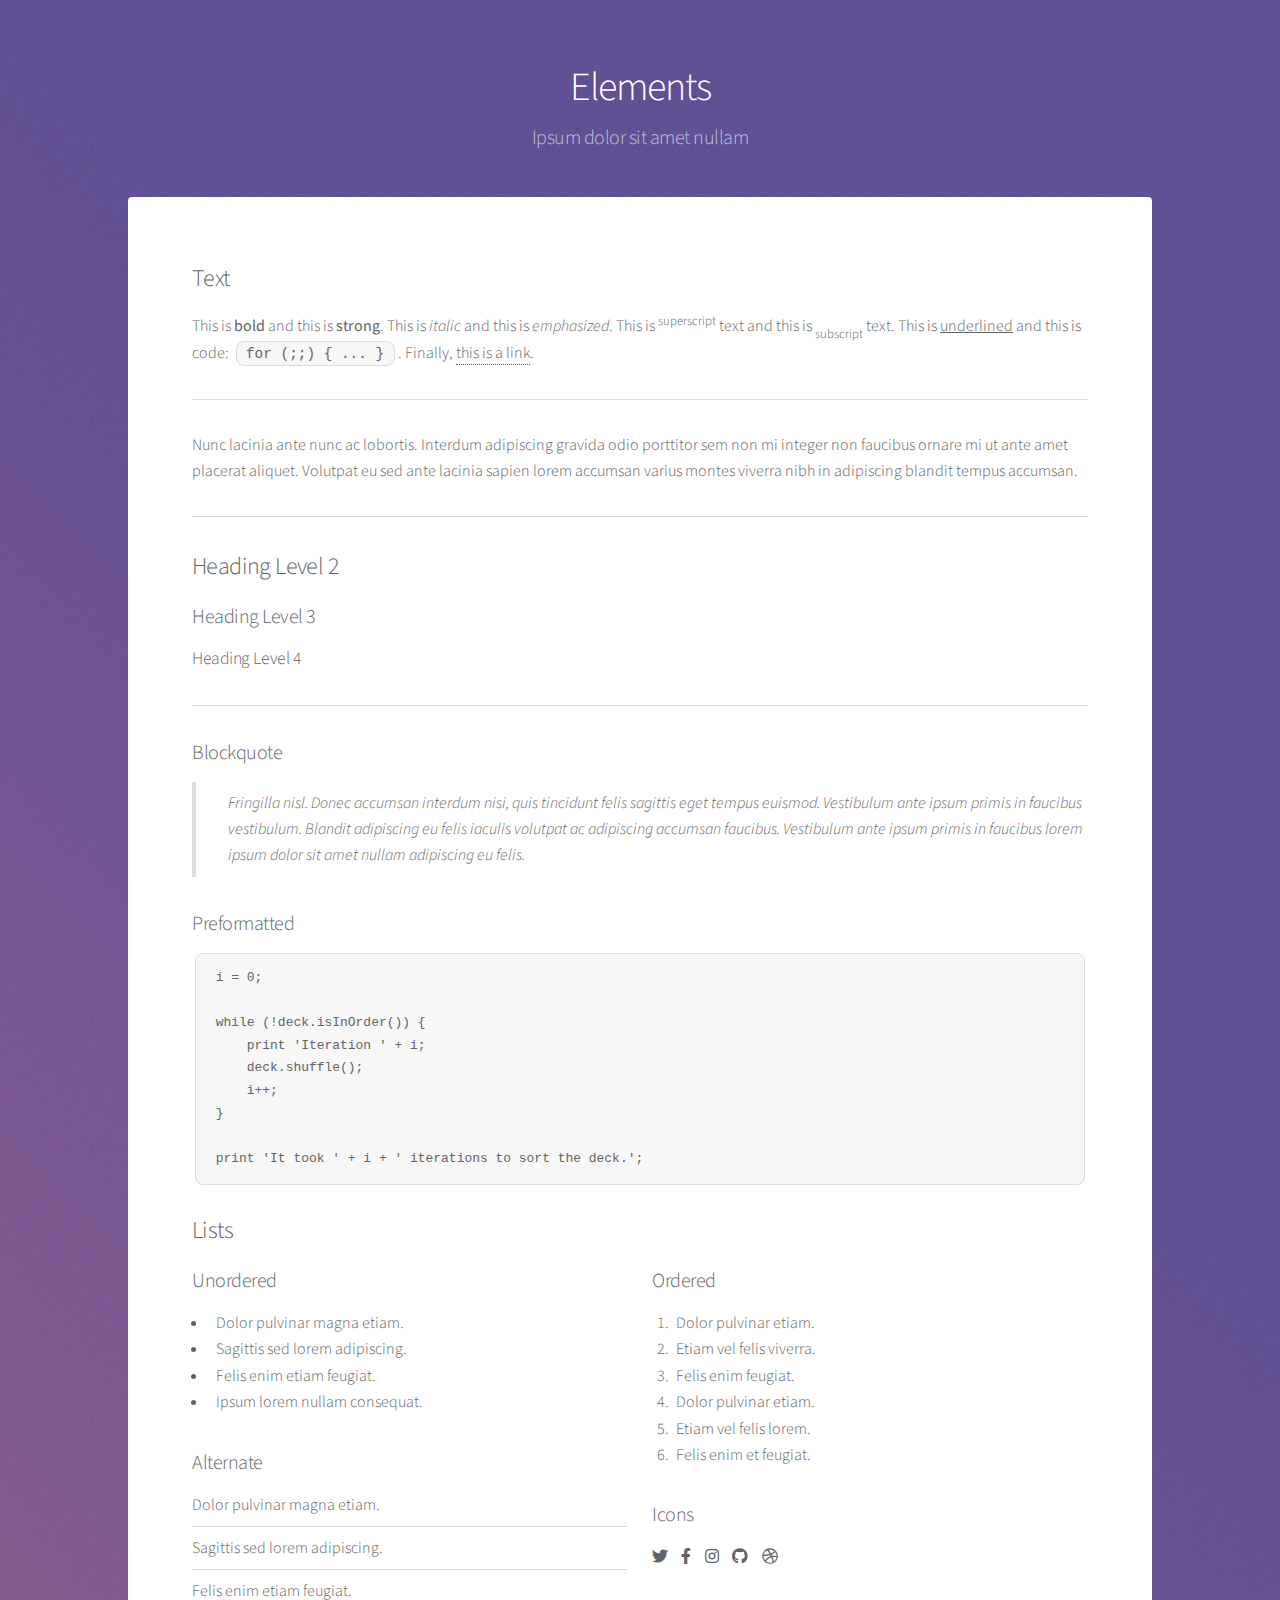
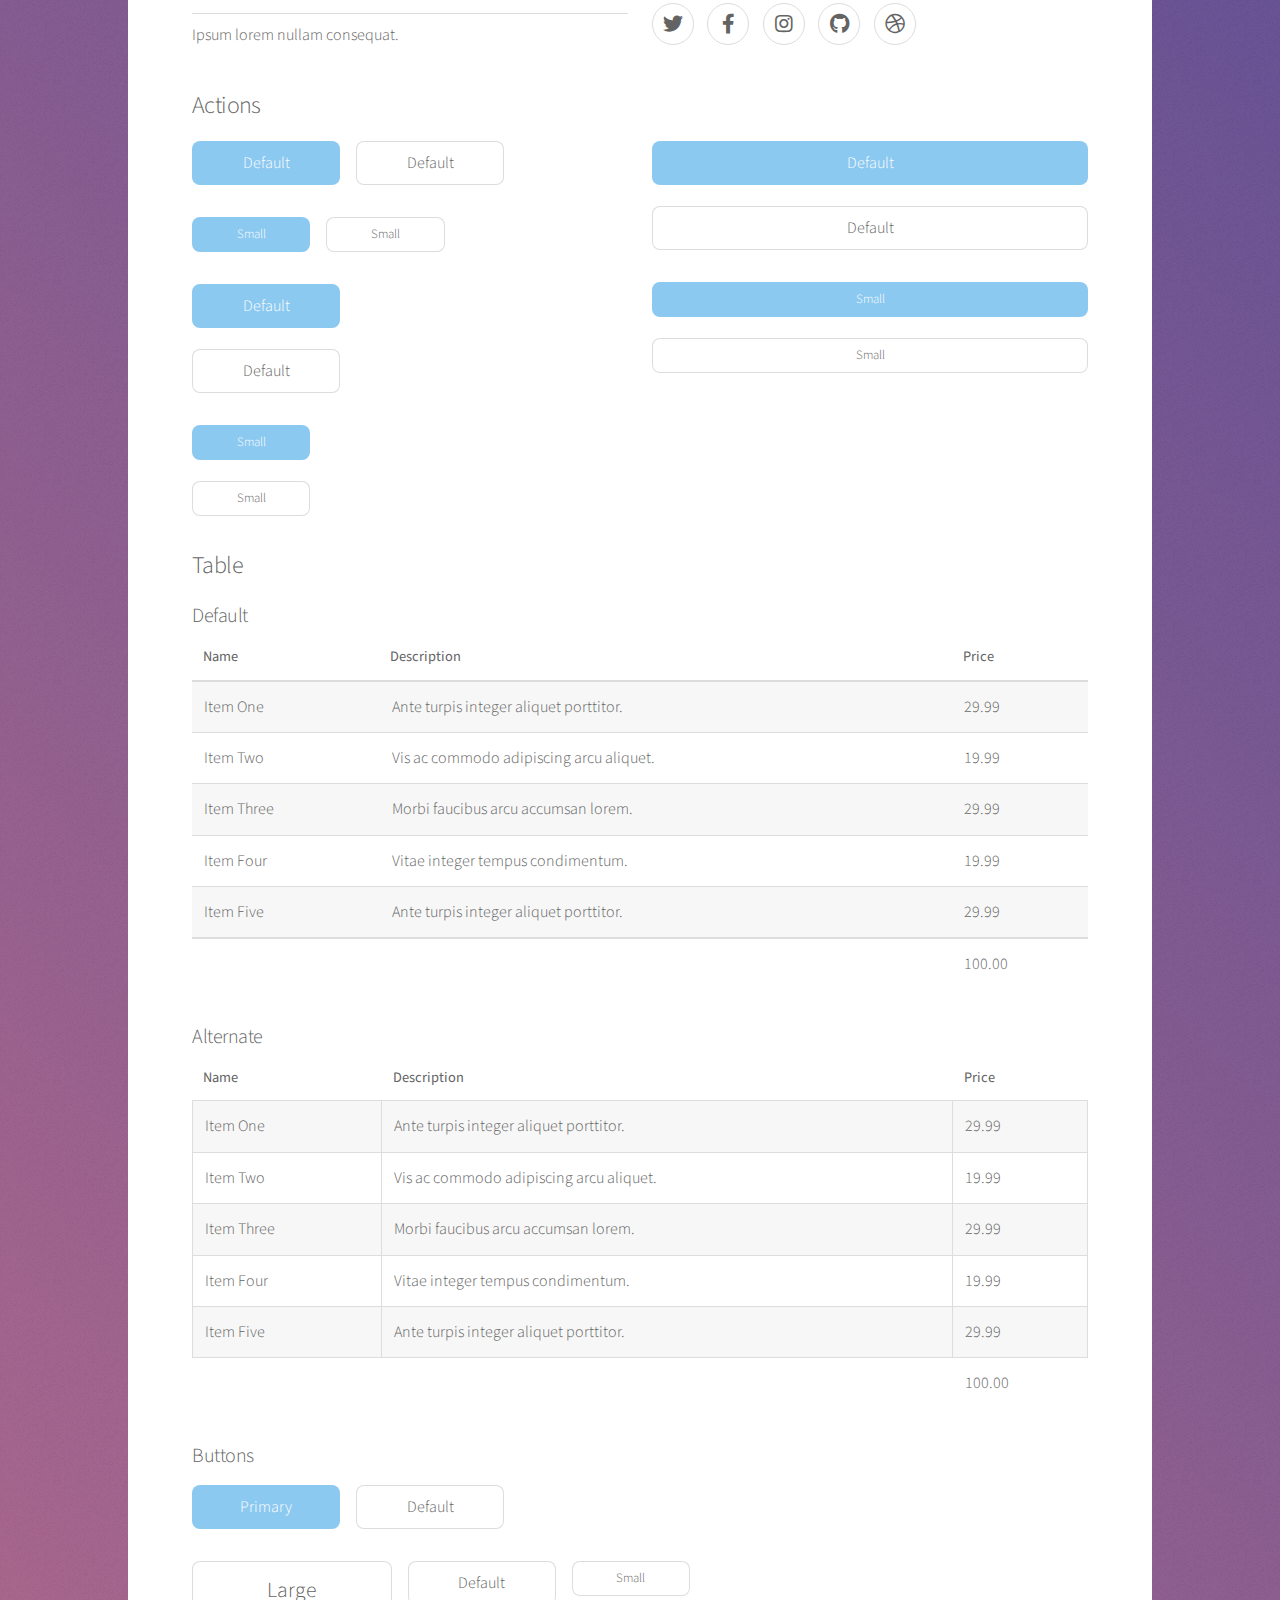
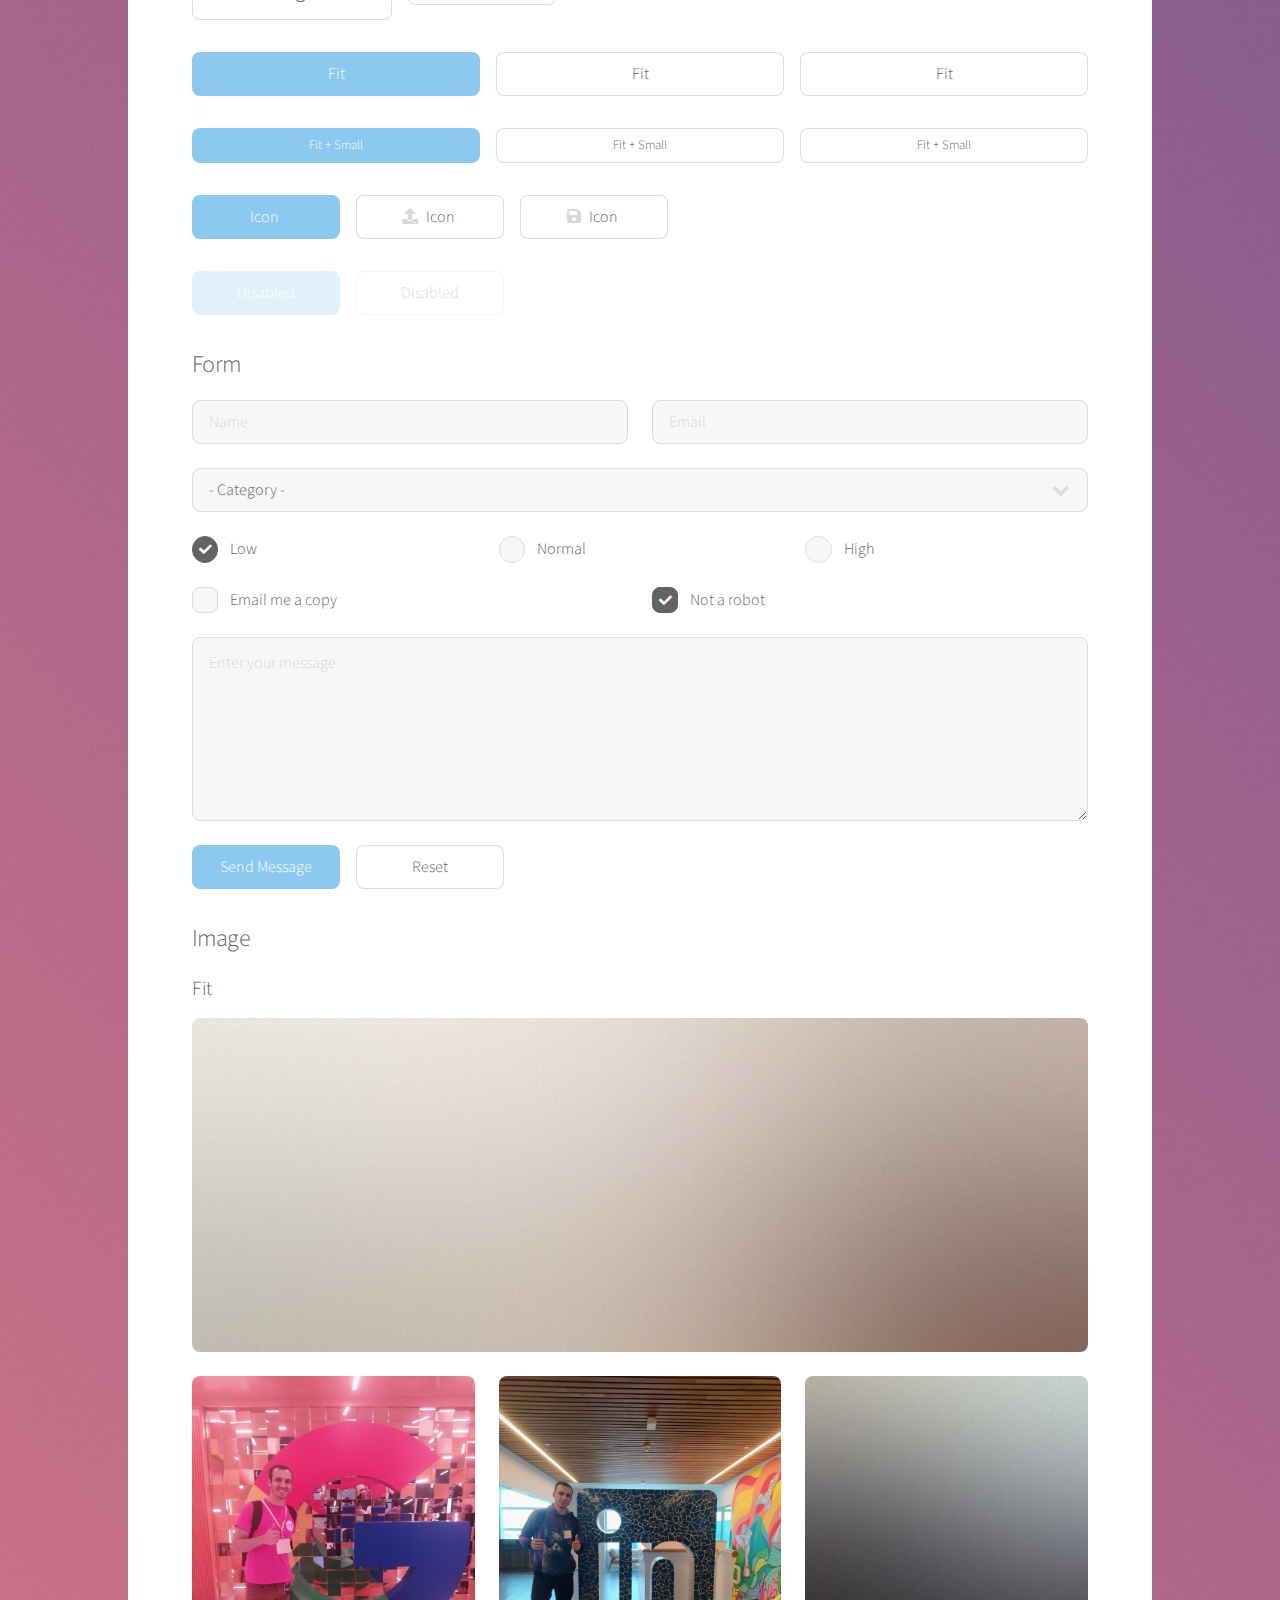
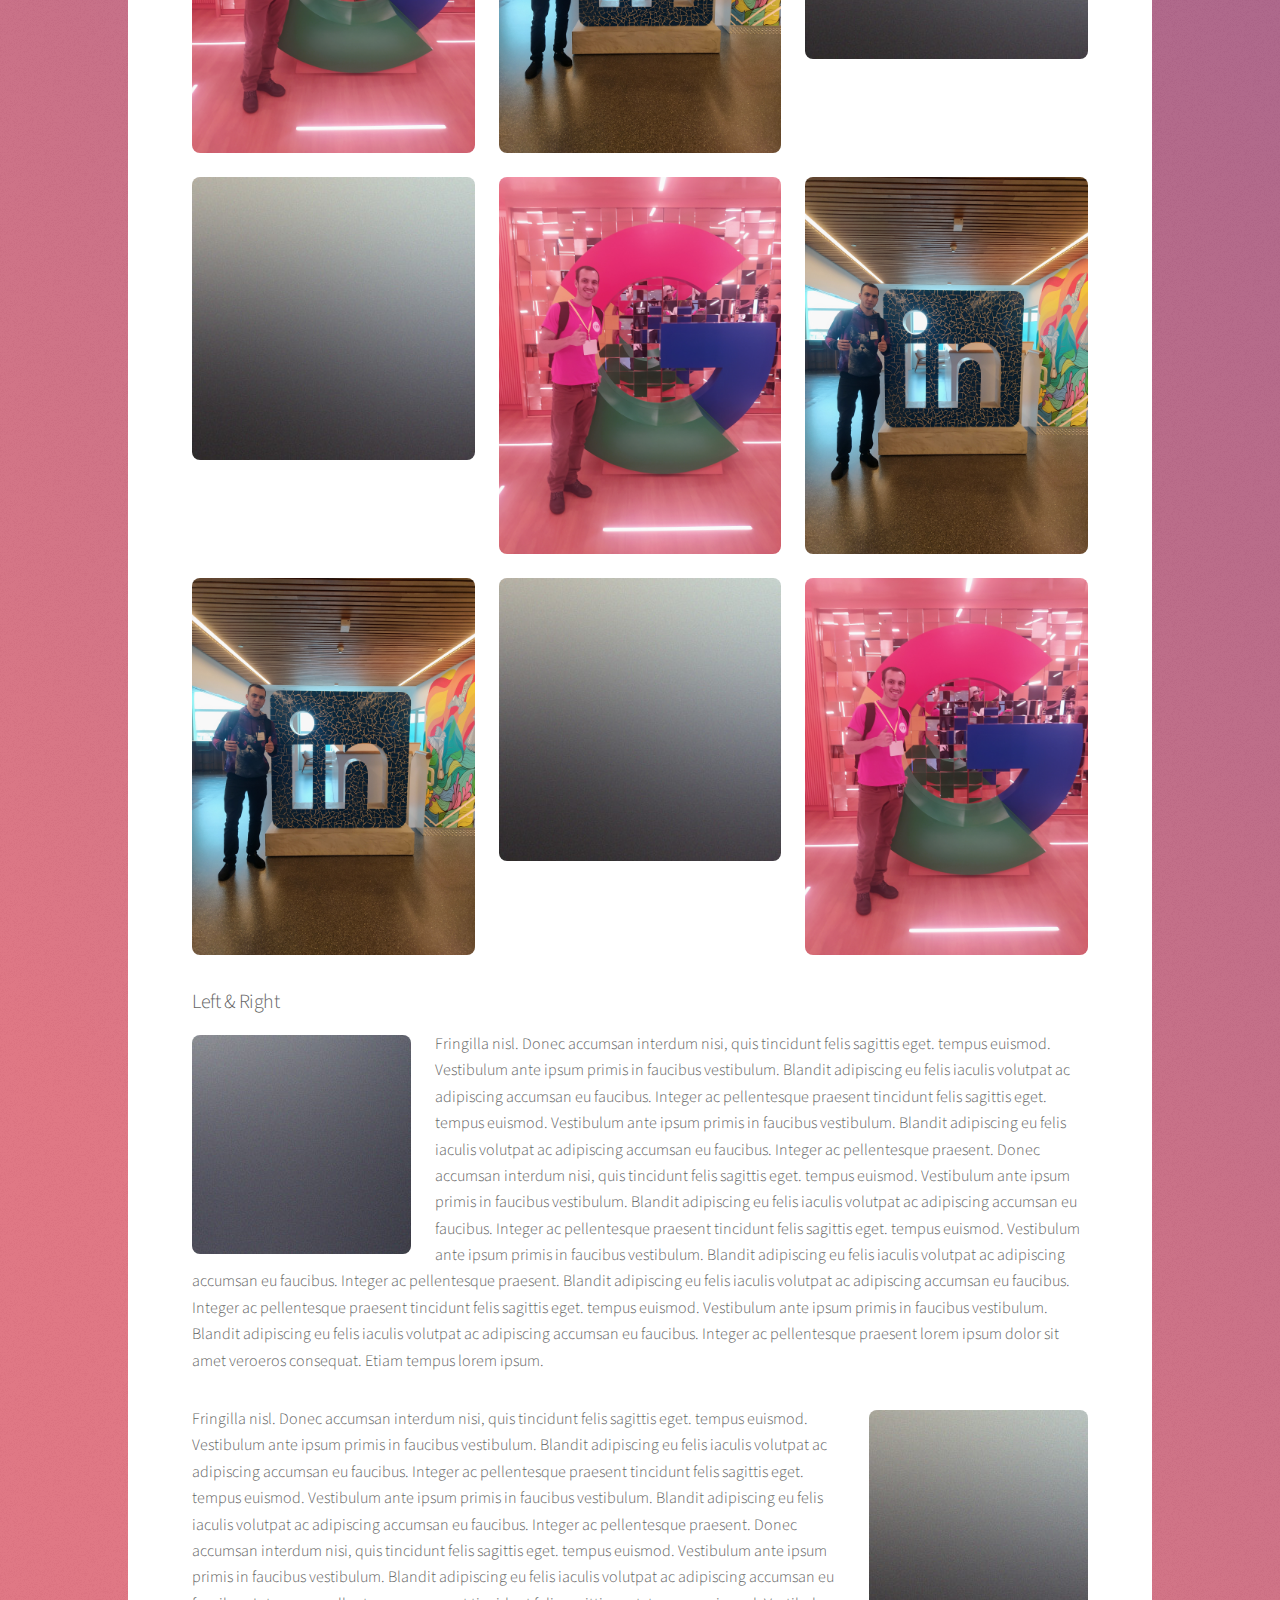
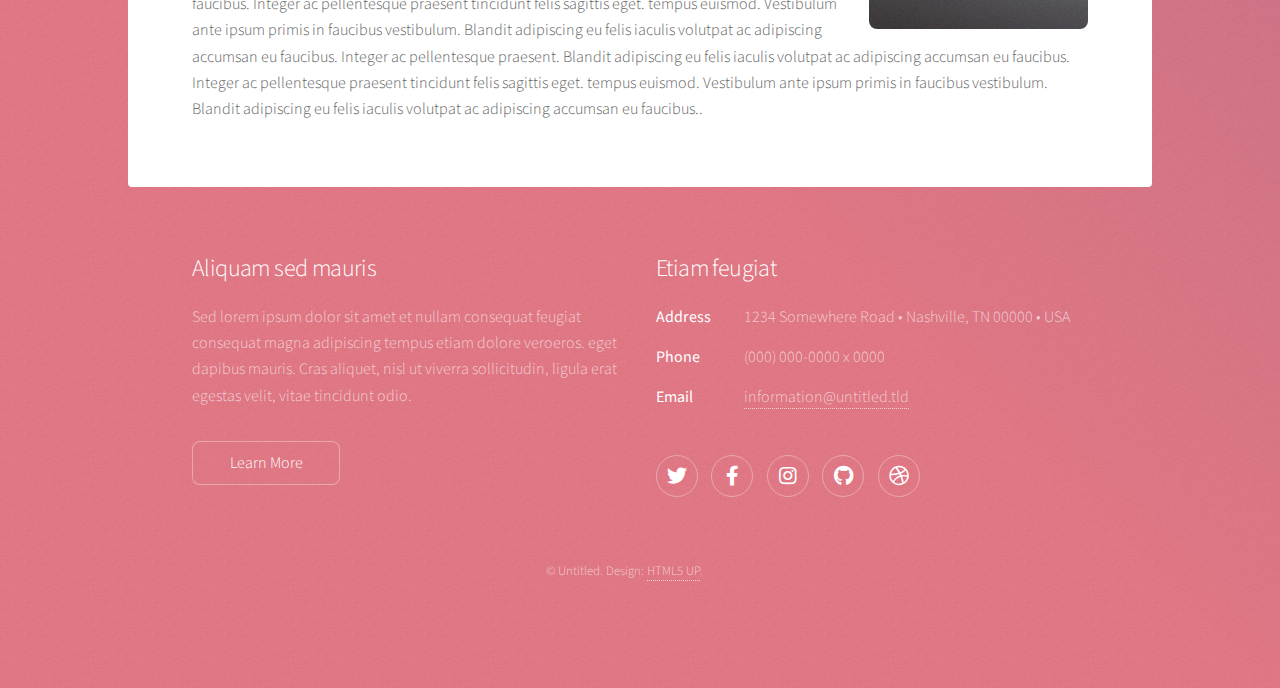
<file: elements.html>
<!DOCTYPE HTML>
<!--
	Stellar by HTML5 UP
	html5up.net | @ajlkn
	Free for personal and commercial use under the CCA 3.0 license (html5up.net/license)
-->
<html>
	<head>
		<title>Elements - Stellar by HTML5 UP</title>
		<meta charset="utf-8" />
		<meta name="viewport" content="width=device-width, initial-scale=1, user-scalable=no" />
		<link rel="stylesheet" href="assets/css/main.css" />
		<noscript><link rel="stylesheet" href="assets/css/noscript.css" /></noscript>
	</head>
	<body class="is-preload">

		<!-- Wrapper -->
			<div id="wrapper">

				<!-- Header -->
					<header id="header">
						<h1>Elements</h1>
						<p>Ipsum dolor sit amet nullam</p>
					</header>

				<!-- Main -->
					<div id="main">

						<!-- Content -->
							<section id="content" class="main">

								<!-- Text -->
									<section>
										<h2>Text</h2>
										<p>This is <b>bold</b> and this is <strong>strong</strong>. This is <i>italic</i> and this is <em>emphasized</em>.
										This is <sup>superscript</sup> text and this is <sub>subscript</sub> text.
										This is <u>underlined</u> and this is code: <code>for (;;) { ... }</code>. Finally, <a href="#">this is a link</a>.</p>
										<hr />
										<p>Nunc lacinia ante nunc ac lobortis. Interdum adipiscing gravida odio porttitor sem non mi integer non faucibus ornare mi ut ante amet placerat aliquet. Volutpat eu sed ante lacinia sapien lorem accumsan varius montes viverra nibh in adipiscing blandit tempus accumsan.</p>
										<hr />
										<h2>Heading Level 2</h2>
										<h3>Heading Level 3</h3>
										<h4>Heading Level 4</h4>
										<hr />
										<h3>Blockquote</h3>
										<blockquote>Fringilla nisl. Donec accumsan interdum nisi, quis tincidunt felis sagittis eget tempus euismod. Vestibulum ante ipsum primis in faucibus vestibulum. Blandit adipiscing eu felis iaculis volutpat ac adipiscing accumsan faucibus. Vestibulum ante ipsum primis in faucibus lorem ipsum dolor sit amet nullam adipiscing eu felis.</blockquote>
										<h3>Preformatted</h3>
										<pre><code>i = 0;

while (!deck.isInOrder()) {
    print 'Iteration ' + i;
    deck.shuffle();
    i++;
}

print 'It took ' + i + ' iterations to sort the deck.';</code></pre>
									</section>

								<!-- Lists -->
									<section>
										<h2>Lists</h2>
										<div class="row">
											<div class="col-6 col-12-medium">
												<h3>Unordered</h3>
												<ul>
													<li>Dolor pulvinar magna etiam.</li>
													<li>Sagittis sed lorem adipiscing.</li>
													<li>Felis enim etiam feugiat.</li>
													<li>Ipsum lorem nullam consequat.</li>
												</ul>
												<h3>Alternate</h3>
												<ul class="alt">
													<li>Dolor pulvinar magna etiam.</li>
													<li>Sagittis sed lorem adipiscing.</li>
													<li>Felis enim etiam feugiat.</li>
													<li>Ipsum lorem nullam consequat.</li>
												</ul>
											</div>
											<div class="col-6 col-12-medium">
												<h3>Ordered</h3>
												<ol>
													<li>Dolor pulvinar etiam.</li>
													<li>Etiam vel felis viverra.</li>
													<li>Felis enim feugiat.</li>
													<li>Dolor pulvinar etiam.</li>
													<li>Etiam vel felis lorem.</li>
													<li>Felis enim et feugiat.</li>
												</ol>
												<h3>Icons</h3>
												<ul class="icons">
													<li><a href="#" class="icon brands fa-twitter"><span class="label">Twitter</span></a></li>
													<li><a href="#" class="icon brands fa-facebook-f"><span class="label">Facebook</span></a></li>
													<li><a href="#" class="icon brands fa-instagram"><span class="label">Instagram</span></a></li>
													<li><a href="#" class="icon brands fa-github"><span class="label">GitHub</span></a></li>
													<li><a href="#" class="icon brands fa-dribbble"><span class="label">Dribbble</span></a></li>
												</ul>
												<ul class="icons">
													<li><a href="#" class="icon brands alt fa-twitter"><span class="label">Twitter</span></a></li>
													<li><a href="#" class="icon brands alt fa-facebook-f"><span class="label">Facebook</span></a></li>
													<li><a href="#" class="icon brands alt fa-instagram"><span class="label">Instagram</span></a></li>
													<li><a href="#" class="icon brands alt fa-github"><span class="label">GitHub</span></a></li>
													<li><a href="#" class="icon brands alt fa-dribbble"><span class="label">Dribbble</span></a></li>
												</ul>
											</div>
										</div>
										<h2>Actions</h2>
										<div class="row">
											<div class="col-6 col-12-medium">
												<ul class="actions">
													<li><a href="#" class="button primary">Default</a></li>
													<li><a href="#" class="button">Default</a></li>
												</ul>
												<ul class="actions small">
													<li><a href="#" class="button primary small">Small</a></li>
													<li><a href="#" class="button small">Small</a></li>
												</ul>
												<ul class="actions stacked">
													<li><a href="#" class="button primary">Default</a></li>
													<li><a href="#" class="button">Default</a></li>
												</ul>
												<ul class="actions stacked">
													<li><a href="#" class="button primary small">Small</a></li>
													<li><a href="#" class="button small">Small</a></li>
												</ul>
											</div>
											<div class="col-6 col-12-medium">
												<ul class="actions stacked">
													<li><a href="#" class="button primary fit">Default</a></li>
													<li><a href="#" class="button fit">Default</a></li>
												</ul>
												<ul class="actions stacked">
													<li><a href="#" class="button primary small fit">Small</a></li>
													<li><a href="#" class="button small fit">Small</a></li>
												</ul>
											</div>
										</div>
									</section>

								<!-- Table -->
									<section>
										<h2>Table</h2>
										<h3>Default</h3>
										<div class="table-wrapper">
											<table>
												<thead>
													<tr>
														<th>Name</th>
														<th>Description</th>
														<th>Price</th>
													</tr>
												</thead>
												<tbody>
													<tr>
														<td>Item One</td>
														<td>Ante turpis integer aliquet porttitor.</td>
														<td>29.99</td>
													</tr>
													<tr>
														<td>Item Two</td>
														<td>Vis ac commodo adipiscing arcu aliquet.</td>
														<td>19.99</td>
													</tr>
													<tr>
														<td>Item Three</td>
														<td> Morbi faucibus arcu accumsan lorem.</td>
														<td>29.99</td>
													</tr>
													<tr>
														<td>Item Four</td>
														<td>Vitae integer tempus condimentum.</td>
														<td>19.99</td>
													</tr>
													<tr>
														<td>Item Five</td>
														<td>Ante turpis integer aliquet porttitor.</td>
														<td>29.99</td>
													</tr>
												</tbody>
												<tfoot>
													<tr>
														<td colspan="2"></td>
														<td>100.00</td>
													</tr>
												</tfoot>
											</table>
										</div>

										<h3>Alternate</h3>
										<div class="table-wrapper">
											<table class="alt">
												<thead>
													<tr>
														<th>Name</th>
														<th>Description</th>
														<th>Price</th>
													</tr>
												</thead>
												<tbody>
													<tr>
														<td>Item One</td>
														<td>Ante turpis integer aliquet porttitor.</td>
														<td>29.99</td>
													</tr>
													<tr>
														<td>Item Two</td>
														<td>Vis ac commodo adipiscing arcu aliquet.</td>
														<td>19.99</td>
													</tr>
													<tr>
														<td>Item Three</td>
														<td> Morbi faucibus arcu accumsan lorem.</td>
														<td>29.99</td>
													</tr>
													<tr>
														<td>Item Four</td>
														<td>Vitae integer tempus condimentum.</td>
														<td>19.99</td>
													</tr>
													<tr>
														<td>Item Five</td>
														<td>Ante turpis integer aliquet porttitor.</td>
														<td>29.99</td>
													</tr>
												</tbody>
												<tfoot>
													<tr>
														<td colspan="2"></td>
														<td>100.00</td>
													</tr>
												</tfoot>
											</table>
										</div>
									</section>

								<!-- Buttons -->
									<section>
										<h3>Buttons</h3>
										<ul class="actions">
											<li><a href="#" class="button primary">Primary</a></li>
											<li><a href="#" class="button">Default</a></li>
										</ul>
										<ul class="actions">
											<li><a href="#" class="button large">Large</a></li>
											<li><a href="#" class="button">Default</a></li>
											<li><a href="#" class="button small">Small</a></li>
										</ul>
										<ul class="actions fit">
											<li><a href="#" class="button primary fit">Fit</a></li>
											<li><a href="#" class="button fit">Fit</a></li>
											<li><a href="#" class="button fit">Fit</a></li>
										</ul>
										<ul class="actions fit small">
											<li><a href="#" class="button primary fit small">Fit + Small</a></li>
											<li><a href="#" class="button fit small">Fit + Small</a></li>
											<li><a href="#" class="button fit small">Fit + Small</a></li>
										</ul>
										<ul class="actions">
											<li><a href="#" class="button primary icon solidfa-download">Icon</a></li>
											<li><a href="#" class="button icon solid fa-upload">Icon</a></li>
											<li><a href="#" class="button icon solid fa-save">Icon</a></li>
										</ul>
										<ul class="actions">
											<li><span class="button primary disabled">Disabled</span></li>
											<li><span class="button disabled">Disabled</span></li>
										</ul>
									</section>

								<!-- Form -->
									<section>
										<h2>Form</h2>
										<form method="post" action="#">
											<div class="row gtr-uniform">
												<div class="col-6 col-12-xsmall">
													<input type="text" name="demo-name" id="demo-name" value="" placeholder="Name" />
												</div>
												<div class="col-6 col-12-xsmall">
													<input type="email" name="demo-email" id="demo-email" value="" placeholder="Email" />
												</div>
												<div class="col-12">
													<select name="demo-category" id="demo-category">
														<option value="">- Category -</option>
														<option value="1">Manufacturing</option>
														<option value="1">Shipping</option>
														<option value="1">Administration</option>
														<option value="1">Human Resources</option>
													</select>
												</div>
												<div class="col-4 col-12-small">
													<input type="radio" id="demo-priority-low" name="demo-priority" checked>
													<label for="demo-priority-low">Low</label>
												</div>
												<div class="col-4 col-12-small">
													<input type="radio" id="demo-priority-normal" name="demo-priority">
													<label for="demo-priority-normal">Normal</label>
												</div>
												<div class="col-4 col-12-small">
													<input type="radio" id="demo-priority-high" name="demo-priority">
													<label for="demo-priority-high">High</label>
												</div>
												<div class="col-6 col-12-small">
													<input type="checkbox" id="demo-copy" name="demo-copy">
													<label for="demo-copy">Email me a copy</label>
												</div>
												<div class="col-6 col-12-small">
													<input type="checkbox" id="demo-human" name="demo-human" checked>
													<label for="demo-human">Not a robot</label>
												</div>
												<div class="col-12">
													<textarea name="demo-message" id="demo-message" placeholder="Enter your message" rows="6"></textarea>
												</div>
												<div class="col-12">
													<ul class="actions">
														<li><input type="submit" value="Send Message" class="primary" /></li>
														<li><input type="reset" value="Reset" /></li>
													</ul>
												</div>
											</div>
										</form>
									</section>

								<!-- Image -->
									<section>
										<h2>Image</h2>
										<h3>Fit</h3>
										<div class="box alt">
											<div class="row gtr-uniform">
												<div class="col-12"><span class="image fit"><img src="images/pic04.jpg" alt="" /></span></div>
												<div class="col-4"><span class="image fit"><img src="images/pic01.jpg" alt="" /></span></div>
												<div class="col-4"><span class="image fit"><img src="images/pic02.jpg" alt="" /></span></div>
												<div class="col-4"><span class="image fit"><img src="images/pic03.jpg" alt="" /></span></div>
												<div class="col-4"><span class="image fit"><img src="images/pic03.jpg" alt="" /></span></div>
												<div class="col-4"><span class="image fit"><img src="images/pic01.jpg" alt="" /></span></div>
												<div class="col-4"><span class="image fit"><img src="images/pic02.jpg" alt="" /></span></div>
												<div class="col-4"><span class="image fit"><img src="images/pic02.jpg" alt="" /></span></div>
												<div class="col-4"><span class="image fit"><img src="images/pic03.jpg" alt="" /></span></div>
												<div class="col-4"><span class="image fit"><img src="images/pic01.jpg" alt="" /></span></div>
											</div>
										</div>
										<h3>Left &amp; Right</h3>
										<p><span class="image left"><img src="images/pic05.jpg" alt="" /></span>Fringilla nisl. Donec accumsan interdum nisi, quis tincidunt felis sagittis eget. tempus euismod. Vestibulum ante ipsum primis in faucibus vestibulum. Blandit adipiscing eu felis iaculis volutpat ac adipiscing accumsan eu faucibus. Integer ac pellentesque praesent tincidunt felis sagittis eget. tempus euismod. Vestibulum ante ipsum primis in faucibus vestibulum. Blandit adipiscing eu felis iaculis volutpat ac adipiscing accumsan eu faucibus. Integer ac pellentesque praesent. Donec accumsan interdum nisi, quis tincidunt felis sagittis eget. tempus euismod. Vestibulum ante ipsum primis in faucibus vestibulum. Blandit adipiscing eu felis iaculis volutpat ac adipiscing accumsan eu faucibus. Integer ac pellentesque praesent tincidunt felis sagittis eget. tempus euismod. Vestibulum ante ipsum primis in faucibus vestibulum. Blandit adipiscing eu felis iaculis volutpat ac adipiscing accumsan eu faucibus. Integer ac pellentesque praesent. Blandit adipiscing eu felis iaculis volutpat ac adipiscing accumsan eu faucibus. Integer ac pellentesque praesent tincidunt felis sagittis eget. tempus euismod. Vestibulum ante ipsum primis in faucibus vestibulum. Blandit adipiscing eu felis iaculis volutpat ac adipiscing accumsan eu faucibus. Integer ac pellentesque praesent lorem ipsum dolor sit amet veroeros consequat. Etiam tempus lorem ipsum.</p>
										<p><span class="image right"><img src="images/pic06.jpg" alt="" /></span>Fringilla nisl. Donec accumsan interdum nisi, quis tincidunt felis sagittis eget. tempus euismod. Vestibulum ante ipsum primis in faucibus vestibulum. Blandit adipiscing eu felis iaculis volutpat ac adipiscing accumsan eu faucibus. Integer ac pellentesque praesent tincidunt felis sagittis eget. tempus euismod. Vestibulum ante ipsum primis in faucibus vestibulum. Blandit adipiscing eu felis iaculis volutpat ac adipiscing accumsan eu faucibus. Integer ac pellentesque praesent. Donec accumsan interdum nisi, quis tincidunt felis sagittis eget. tempus euismod. Vestibulum ante ipsum primis in faucibus vestibulum. Blandit adipiscing eu felis iaculis volutpat ac adipiscing accumsan eu faucibus. Integer ac pellentesque praesent tincidunt felis sagittis eget. tempus euismod. Vestibulum ante ipsum primis in faucibus vestibulum. Blandit adipiscing eu felis iaculis volutpat ac adipiscing accumsan eu faucibus. Integer ac pellentesque praesent. Blandit adipiscing eu felis iaculis volutpat ac adipiscing accumsan eu faucibus. Integer ac pellentesque praesent tincidunt felis sagittis eget. tempus euismod. Vestibulum ante ipsum primis in faucibus vestibulum. Blandit adipiscing eu felis iaculis volutpat ac adipiscing accumsan eu faucibus..</p>
									</section>

							</section>

					</div>

				<!-- Footer -->
					<footer id="footer">
						<section>
							<h2>Aliquam sed mauris</h2>
							<p>Sed lorem ipsum dolor sit amet et nullam consequat feugiat consequat magna adipiscing tempus etiam dolore veroeros. eget dapibus mauris. Cras aliquet, nisl ut viverra sollicitudin, ligula erat egestas velit, vitae tincidunt odio.</p>
							<ul class="actions">
								<li><a href="#" class="button">Learn More</a></li>
							</ul>
						</section>
						<section>
							<h2>Etiam feugiat</h2>
							<dl class="alt">
								<dt>Address</dt>
								<dd>1234 Somewhere Road &bull; Nashville, TN 00000 &bull; USA</dd>
								<dt>Phone</dt>
								<dd>(000) 000-0000 x 0000</dd>
								<dt>Email</dt>
								<dd><a href="#">information@untitled.tld</a></dd>
							</dl>
							<ul class="icons">
								<li><a href="#" class="icon brands fa-twitter alt"><span class="label">Twitter</span></a></li>
								<li><a href="#" class="icon brands fa-facebook-f alt"><span class="label">Facebook</span></a></li>
								<li><a href="#" class="icon brands fa-instagram alt"><span class="label">Instagram</span></a></li>
								<li><a href="#" class="icon brands fa-github alt"><span class="label">GitHub</span></a></li>
								<li><a href="#" class="icon brands fa-dribbble alt"><span class="label">Dribbble</span></a></li>
							</ul>
						</section>
						<p class="copyright">&copy; Untitled. Design: <a href="https://html5up.net">HTML5 UP</a>.</p>
					</footer>

			</div>

		<!-- Scripts -->
			<script src="assets/js/jquery.min.js"></script>
			<script src="assets/js/jquery.scrollex.min.js"></script>
			<script src="assets/js/jquery.scrolly.min.js"></script>
			<script src="assets/js/browser.min.js"></script>
			<script src="assets/js/breakpoints.min.js"></script>
			<script src="assets/js/util.js"></script>
			<script src="assets/js/main.js"></script>

	</body>
</html>
</file>
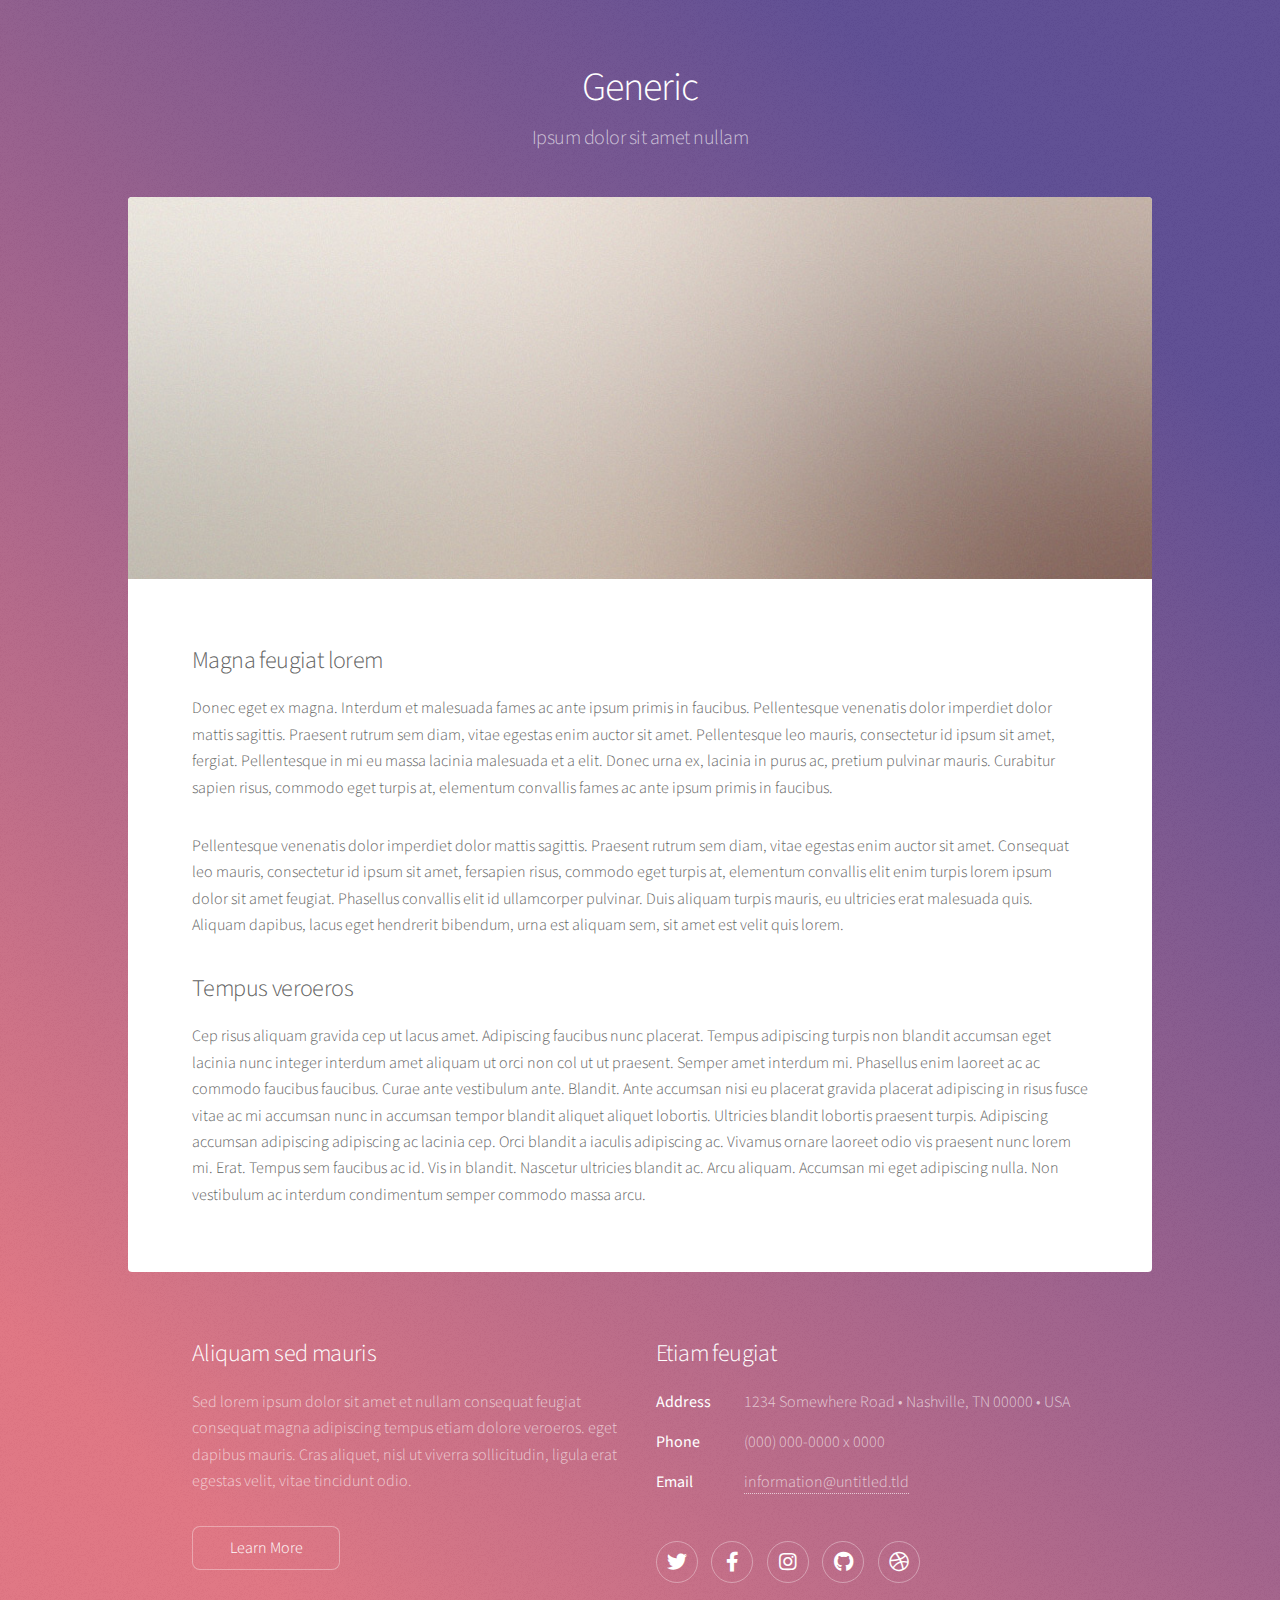
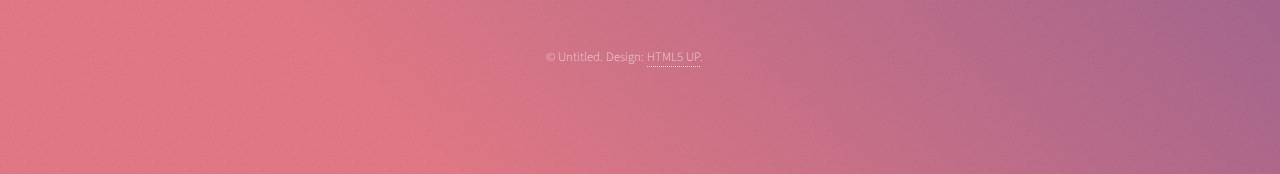
<file: generic.html>
<!DOCTYPE HTML>
<!--
	Stellar by HTML5 UP
	html5up.net | @ajlkn
	Free for personal and commercial use under the CCA 3.0 license (html5up.net/license)
-->
<html>
	<head>
		<title>Generic - Stellar by HTML5 UP</title>
		<meta charset="utf-8" />
		<meta name="viewport" content="width=device-width, initial-scale=1, user-scalable=no" />
		<link rel="stylesheet" href="assets/css/main.css" />
		<noscript><link rel="stylesheet" href="assets/css/noscript.css" /></noscript>
	</head>
	<body class="is-preload">

		<!-- Wrapper -->
			<div id="wrapper">

				<!-- Header -->
					<header id="header">
						<h1>Generic</h1>
						<p>Ipsum dolor sit amet nullam</p>
					</header>

				<!-- Main -->
					<div id="main">

						<!-- Content -->
							<section id="content" class="main">
								<span class="image main"><img src="images/pic04.jpg" alt="" /></span>
								<h2>Magna feugiat lorem</h2>
								<p>Donec eget ex magna. Interdum et malesuada fames ac ante ipsum primis in faucibus. Pellentesque venenatis dolor imperdiet dolor mattis sagittis. Praesent rutrum sem diam, vitae egestas enim auctor sit amet. Pellentesque leo mauris, consectetur id ipsum sit amet, fergiat. Pellentesque in mi eu massa lacinia malesuada et a elit. Donec urna ex, lacinia in purus ac, pretium pulvinar mauris. Curabitur sapien risus, commodo eget turpis at, elementum convallis fames ac ante ipsum primis in faucibus.</p>
								<p>Pellentesque venenatis dolor imperdiet dolor mattis sagittis. Praesent rutrum sem diam, vitae egestas enim auctor sit amet. Consequat leo mauris, consectetur id ipsum sit amet, fersapien risus, commodo eget turpis at, elementum convallis elit enim turpis lorem ipsum dolor sit amet feugiat. Phasellus convallis elit id ullamcorper pulvinar. Duis aliquam turpis mauris, eu ultricies erat malesuada quis. Aliquam dapibus, lacus eget hendrerit bibendum, urna est aliquam sem, sit amet est velit quis lorem.</p>
								<h2>Tempus veroeros</h2>
								<p>Cep risus aliquam gravida cep ut lacus amet. Adipiscing faucibus nunc placerat. Tempus adipiscing turpis non blandit accumsan eget lacinia nunc integer interdum amet aliquam ut orci non col ut ut praesent. Semper amet interdum mi. Phasellus enim laoreet ac ac commodo faucibus faucibus. Curae ante vestibulum ante. Blandit. Ante accumsan nisi eu placerat gravida placerat adipiscing in risus fusce vitae ac mi accumsan nunc in accumsan tempor blandit aliquet aliquet lobortis. Ultricies blandit lobortis praesent turpis. Adipiscing accumsan adipiscing adipiscing ac lacinia cep. Orci blandit a iaculis adipiscing ac. Vivamus ornare laoreet odio vis praesent nunc lorem mi. Erat. Tempus sem faucibus ac id. Vis in blandit. Nascetur ultricies blandit ac. Arcu aliquam. Accumsan mi eget adipiscing nulla. Non vestibulum ac interdum condimentum semper commodo massa arcu.</p>
							</section>

					</div>

				<!-- Footer -->
					<footer id="footer">
						<section>
							<h2>Aliquam sed mauris</h2>
							<p>Sed lorem ipsum dolor sit amet et nullam consequat feugiat consequat magna adipiscing tempus etiam dolore veroeros. eget dapibus mauris. Cras aliquet, nisl ut viverra sollicitudin, ligula erat egestas velit, vitae tincidunt odio.</p>
							<ul class="actions">
								<li><a href="#" class="button">Learn More</a></li>
							</ul>
						</section>
						<section>
							<h2>Etiam feugiat</h2>
							<dl class="alt">
								<dt>Address</dt>
								<dd>1234 Somewhere Road &bull; Nashville, TN 00000 &bull; USA</dd>
								<dt>Phone</dt>
								<dd>(000) 000-0000 x 0000</dd>
								<dt>Email</dt>
								<dd><a href="#">information@untitled.tld</a></dd>
							</dl>
							<ul class="icons">
								<li><a href="#" class="icon brands fa-twitter alt"><span class="label">Twitter</span></a></li>
								<li><a href="#" class="icon brands fa-facebook-f alt"><span class="label">Facebook</span></a></li>
								<li><a href="#" class="icon brands fa-instagram alt"><span class="label">Instagram</span></a></li>
								<li><a href="#" class="icon brands fa-github alt"><span class="label">GitHub</span></a></li>
								<li><a href="#" class="icon brands fa-dribbble alt"><span class="label">Dribbble</span></a></li>
							</ul>
						</section>
						<p class="copyright">&copy; Untitled. Design: <a href="https://html5up.net">HTML5 UP</a>.</p>
					</footer>

			</div>

		<!-- Scripts -->
			<script src="assets/js/jquery.min.js"></script>
			<script src="assets/js/jquery.scrollex.min.js"></script>
			<script src="assets/js/jquery.scrolly.min.js"></script>
			<script src="assets/js/browser.min.js"></script>
			<script src="assets/js/breakpoints.min.js"></script>
			<script src="assets/js/util.js"></script>
			<script src="assets/js/main.js"></script>

	</body>
</html>
</file>
<file: assets/css/noscript.css>
/*
	Stellar by HTML5 UP
	html5up.net | @ajlkn
	Free for personal and commercial use under the CCA 3.0 license (html5up.net/license)
*/

/* Header */

	body.is-preload #header.alt > * {
		opacity: 1;
	}

	body.is-preload #header.alt .logo {
		-moz-transform: none;
		-webkit-transform: none;
		-ms-transform: none;
		transform: none;
	}
</file>
<file: assets/css/main.css>
@import url(fontawesome-all.min.css);
@import 'https://fonts.googleapis.com/css?family=Source+Sans+Pro:300,400';

/*
	Stellar by HTML5 UP
	html5up.net | @ajlkn
	Free for personal and commercial use under the CCA 3.0 license (html5up.net/license)
*/

html, body, div, span, applet, object,
iframe, h1, h2, h3, h4, h5, h6, p, blockquote,
pre, a, abbr, acronym, address, big, cite,
code, del, dfn, em, img, ins, kbd, q, s, samp,
small, strike, strong, sub, sup, tt, var, b,
u, i, center, dl, dt, dd, ol, ul, li, fieldset,
form, label, legend, table, caption, tbody,
tfoot, thead, tr, th, td, article, aside,
canvas, details, embed, figure, figcaption,
footer, header, hgroup, menu, nav, output, ruby,
section, summary, time, mark, audio, video {
	margin: 0;
	padding: 0;
	border: 0;
	font-size: 100%;
	font: inherit;
	vertical-align: baseline;}

article, aside, details, figcaption, figure,
footer, header, hgroup, menu, nav, section {
	display: block;}

body {
	line-height: 1;
}

ol, ul {
	list-style: none;
}

blockquote, q {
	quotes: none;
}

	blockquote:before, blockquote:after, q:before, q:after {
		content: '';
		content: none;
	}

table {
	border-collapse: collapse;
	border-spacing: 0;
}

body {
	-webkit-text-size-adjust: none;
}

mark {
	background-color: transparent;
	color: inherit;
}

input::-moz-focus-inner {
	border: 0;
	padding: 0;
}

input, select, textarea {
	-moz-appearance: none;
	-webkit-appearance: none;
	-ms-appearance: none;
	appearance: none;
}

/* Basic */

	@-ms-viewport {
		width: device-width;
	}

	body {
		-ms-overflow-style: scrollbar;
	}

	@media screen and (max-width: 480px) {

		html, body {
			min-width: 320px;
		}

	}

	html {
		box-sizing: border-box;
	}

	*, *:before, *:after {
		box-sizing: inherit;
	}

	body {
		background-color: #935d8c;
		background-image: url("images/overlay.png"), -moz-linear-gradient(45deg, #e37682 15%, #5f4d93 85%);
		background-image: url("images/overlay.png"), -webkit-linear-gradient(45deg, #e37682 15%, #5f4d93 85%);
		background-image: url("images/overlay.png"), -ms-linear-gradient(45deg, #e37682 15%, #5f4d93 85%);
		background-image: url("images/overlay.png"), linear-gradient(45deg, #e37682 15%, #5f4d93 85%);
	}

		body.is-preload *, body.is-preload *:before, body.is-preload *:after {
			-moz-animation: none !important;
			-webkit-animation: none !important;
			-ms-animation: none !important;
			animation: none !important;
			-moz-transition: none !important;
			-webkit-transition: none !important;
			-ms-transition: none !important;
			transition: none !important;
		}

/* Type */

	body {
		background-color: #935d8c;
		color: rgba(255, 255, 255, 0.65);
	}

	body, input, select, textarea {
		font-family: "Source Sans Pro", Helvetica, sans-serif;
		font-size: 17pt;
		font-weight: 300;
		line-height: 1.65;
	}

		@media screen and (max-width: 1680px) {

			body, input, select, textarea {
				font-size: 14pt;
			}

		}

		@media screen and (max-width: 1280px) {

			body, input, select, textarea {
				font-size: 12pt;
			}

		}

		@media screen and (max-width: 360px) {

			body, input, select, textarea {
				font-size: 11pt;
			}

		}

	a {
		-moz-transition: color 0.2s ease, border-bottom 0.2s ease;
		-webkit-transition: color 0.2s ease, border-bottom 0.2s ease;
		-ms-transition: color 0.2s ease, border-bottom 0.2s ease;
		transition: color 0.2s ease, border-bottom 0.2s ease;
		text-decoration: none;
		border-bottom: dotted 1px;
		color: inherit;
	}

		a:hover {
			border-bottom-color: transparent;
		}

	strong, b {
		font-weight: 400;
	}

	em, i {
		font-style: italic;
	}

	p {
		margin: 0 0 2em 0;
	}

		p.content {
			-moz-columns: 20em 2;
			-webkit-columns: 20em 2;
			-ms-columns: 20em 2;
			columns: 20em 2;
			-moz-column-gap: 2em;
			-webkit-column-gap: 2em;
			-ms-column-gap: 2em;
			column-gap: 2em;
			text-align: justify;
		}

	h1, h2, h3, h4, h5, h6 {
		font-weight: 300;
		line-height: 1.5;
		margin: 0 0 0.7em 0;
		letter-spacing: -0.025em;
	}

		h1 a, h2 a, h3 a, h4 a, h5 a, h6 a {
			color: inherit;
			text-decoration: none;
		}

	h1 {
		font-size: 2.5em;
		line-height: 1.2;
	}

	h2 {
		font-size: 1.5em;
	}

	h3 {
		font-size: 1.25em;
	}

	h4 {
		font-size: 1.1em;
	}

	h5 {
		font-size: 0.9em;
	}

	h6 {
		font-size: 0.7em;
	}

	@media screen and (max-width: 736px) {

		h1 {
			font-size: 2em;
		}

	}

	sub {
		font-size: 0.8em;
		position: relative;
		top: 0.5em;
	}

	sup {
		font-size: 0.8em;
		position: relative;
		top: -0.5em;
	}

	blockquote {
		border-left: solid 4px;
		font-style: italic;
		margin: 0 0 2em 0;
		padding: 0.5em 0 0.5em 2em;
	}

	code {
		border-radius: 8px;
		border: solid 1px;
		font-family: "Courier New", monospace;
		font-size: 0.9em;
		margin: 0 0.25em;
		padding: 0.25em 0.65em;
	}

	pre {
		-webkit-overflow-scrolling: touch;
		font-family: "Courier New", monospace;
		font-size: 0.9em;
		margin: 0 0 2em 0;
	}

		pre code {
			display: block;
			line-height: 1.75;
			padding: 1em 1.5em;
			overflow-x: auto;
		}

	hr {
		border: 0;
		border-bottom: solid 1px;
		margin: 2em 0;
	}

		hr.major {
			margin: 3em 0;
		}

	.align-left {
		text-align: left;
	}

	.align-center {
		text-align: center;
	}

	.align-right {
		text-align: right;
	}

	input, select, textarea {
		color: #ffffff;
	}

	a:hover {
		color: #ffffff;
	}

	strong, b {
		color: #ffffff;
	}

	h1, h2, h3, h4, h5, h6 {
		color: #ffffff;
	}

	blockquote {
		border-left-color: rgba(255, 255, 255, 0.35);
	}

	code {
		background: rgba(255, 255, 255, 0.075);
		border-color: rgba(255, 255, 255, 0.35);
	}

	hr {
		border-bottom-color: rgba(255, 255, 255, 0.35);
	}

/* Row */

	.row {
		display: flex;
		flex-wrap: wrap;
		box-sizing: border-box;
		align-items: stretch;
	}

		.row > * {
			box-sizing: border-box;
		}

		.row.gtr-uniform > * > :last-child {
			margin-bottom: 0;
		}

		.row.aln-left {
			justify-content: flex-start;
		}

		.row.aln-center {
			justify-content: center;
		}

		.row.aln-right {
			justify-content: flex-end;
		}

		.row.aln-top {
			align-items: flex-start;
		}

		.row.aln-middle {
			align-items: center;
		}

		.row.aln-bottom {
			align-items: flex-end;
		}

		.row > .imp {
			order: -1;
		}

		.row > .col-1 {
			width: 8.33333%;
		}

		.row > .off-1 {
			margin-left: 8.33333%;
		}

		.row > .col-2 {
			width: 16.66667%;
		}

		.row > .off-2 {
			margin-left: 16.66667%;
		}

		.row > .col-3 {
			width: 25%;
		}

		.row > .off-3 {
			margin-left: 25%;
		}

		.row > .col-4 {
			width: 33.33333%;
		}

		.row > .off-4 {
			margin-left: 33.33333%;
		}

		.row > .col-5 {
			width: 41.66667%;
		}

		.row > .off-5 {
			margin-left: 41.66667%;
		}

		.row > .col-6 {
			width: 50%;
		}

		.row > .off-6 {
			margin-left: 50%;
		}

		.row > .col-7 {
			width: 58.33333%;
		}

		.row > .off-7 {
			margin-left: 58.33333%;
		}

		.row > .col-8 {
			width: 66.66667%;
		}

		.row > .off-8 {
			margin-left: 66.66667%;
		}

		.row > .col-9 {
			width: 75%;
		}

		.row > .off-9 {
			margin-left: 75%;
		}

		.row > .col-10 {
			width: 83.33333%;
		}

		.row > .off-10 {
			margin-left: 83.33333%;
		}

		.row > .col-11 {
			width: 91.66667%;
		}

		.row > .off-11 {
			margin-left: 91.66667%;
		}

		.row > .col-12 {
			width: 100%;
		}

		.row > .off-12 {
			margin-left: 100%;
		}

		.row.gtr-0 {
			margin-top: 0;
			margin-left: 0em;
		}

			.row.gtr-0 > * {
				padding: 0 0 0 0em;
			}

			.row.gtr-0.gtr-uniform {
				margin-top: 0em;
			}

				.row.gtr-0.gtr-uniform > * {
					padding-top: 0em;
				}

		.row.gtr-25 {
			margin-top: 0;
			margin-left: -0.375em;
		}

			.row.gtr-25 > * {
				padding: 0 0 0 0.375em;
			}

			.row.gtr-25.gtr-uniform {
				margin-top: -0.375em;
			}

				.row.gtr-25.gtr-uniform > * {
					padding-top: 0.375em;
				}

		.row.gtr-50 {
			margin-top: 0;
			margin-left: -0.75em;
		}

			.row.gtr-50 > * {
				padding: 0 0 0 0.75em;
			}

			.row.gtr-50.gtr-uniform {
				margin-top: -0.75em;
			}

				.row.gtr-50.gtr-uniform > * {
					padding-top: 0.75em;
				}

		.row {
			margin-top: 0;
			margin-left: -1.5em;
		}

			.row > * {
				padding: 0 0 0 1.5em;
			}

			.row.gtr-uniform {
				margin-top: -1.5em;
			}

				.row.gtr-uniform > * {
					padding-top: 1.5em;
				}

		.row.gtr-150 {
			margin-top: 0;
			margin-left: -2.25em;
		}

			.row.gtr-150 > * {
				padding: 0 0 0 2.25em;
			}

			.row.gtr-150.gtr-uniform {
				margin-top: -2.25em;
			}

				.row.gtr-150.gtr-uniform > * {
					padding-top: 2.25em;
				}

		.row.gtr-200 {
			margin-top: 0;
			margin-left: -3em;
		}

			.row.gtr-200 > * {
				padding: 0 0 0 3em;
			}

			.row.gtr-200.gtr-uniform {
				margin-top: -3em;
			}

				.row.gtr-200.gtr-uniform > * {
					padding-top: 3em;
				}

		@media screen and (max-width: 1680px) {

			.row {
				display: flex;
				flex-wrap: wrap;
				box-sizing: border-box;
				align-items: stretch;
			}

				.row > * {
					box-sizing: border-box;
				}

				.row.gtr-uniform > * > :last-child {
					margin-bottom: 0;
				}

				.row.aln-left {
					justify-content: flex-start;
				}

				.row.aln-center {
					justify-content: center;
				}

				.row.aln-right {
					justify-content: flex-end;
				}

				.row.aln-top {
					align-items: flex-start;
				}

				.row.aln-middle {
					align-items: center;
				}

				.row.aln-bottom {
					align-items: flex-end;
				}

				.row > .imp-xlarge {
					order: -1;
				}

				.row > .col-1-xlarge {
					width: 8.33333%;
				}

				.row > .off-1-xlarge {
					margin-left: 8.33333%;
				}

				.row > .col-2-xlarge {
					width: 16.66667%;
				}

				.row > .off-2-xlarge {
					margin-left: 16.66667%;
				}

				.row > .col-3-xlarge {
					width: 25%;
				}

				.row > .off-3-xlarge {
					margin-left: 25%;
				}

				.row > .col-4-xlarge {
					width: 33.33333%;
				}

				.row > .off-4-xlarge {
					margin-left: 33.33333%;
				}

				.row > .col-5-xlarge {
					width: 41.66667%;
				}

				.row > .off-5-xlarge {
					margin-left: 41.66667%;
				}

				.row > .col-6-xlarge {
					width: 50%;
				}

				.row > .off-6-xlarge {
					margin-left: 50%;
				}

				.row > .col-7-xlarge {
					width: 58.33333%;
				}

				.row > .off-7-xlarge {
					margin-left: 58.33333%;
				}

				.row > .col-8-xlarge {
					width: 66.66667%;
				}

				.row > .off-8-xlarge {
					margin-left: 66.66667%;
				}

				.row > .col-9-xlarge {
					width: 75%;
				}

				.row > .off-9-xlarge {
					margin-left: 75%;
				}

				.row > .col-10-xlarge {
					width: 83.33333%;
				}

				.row > .off-10-xlarge {
					margin-left: 83.33333%;
				}

				.row > .col-11-xlarge {
					width: 91.66667%;
				}

				.row > .off-11-xlarge {
					margin-left: 91.66667%;
				}

				.row > .col-12-xlarge {
					width: 100%;
				}

				.row > .off-12-xlarge {
					margin-left: 100%;
				}

				.row.gtr-0 {
					margin-top: 0;
					margin-left: 0em;
				}

					.row.gtr-0 > * {
						padding: 0 0 0 0em;
					}

					.row.gtr-0.gtr-uniform {
						margin-top: 0em;
					}

						.row.gtr-0.gtr-uniform > * {
							padding-top: 0em;
						}

				.row.gtr-25 {
					margin-top: 0;
					margin-left: -0.375em;
				}

					.row.gtr-25 > * {
						padding: 0 0 0 0.375em;
					}

					.row.gtr-25.gtr-uniform {
						margin-top: -0.375em;
					}

						.row.gtr-25.gtr-uniform > * {
							padding-top: 0.375em;
						}

				.row.gtr-50 {
					margin-top: 0;
					margin-left: -0.75em;
				}

					.row.gtr-50 > * {
						padding: 0 0 0 0.75em;
					}

					.row.gtr-50.gtr-uniform {
						margin-top: -0.75em;
					}

						.row.gtr-50.gtr-uniform > * {
							padding-top: 0.75em;
						}

				.row {
					margin-top: 0;
					margin-left: -1.5em;
				}

					.row > * {
						padding: 0 0 0 1.5em;
					}

					.row.gtr-uniform {
						margin-top: -1.5em;
					}

						.row.gtr-uniform > * {
							padding-top: 1.5em;
						}

				.row.gtr-150 {
					margin-top: 0;
					margin-left: -2.25em;
				}

					.row.gtr-150 > * {
						padding: 0 0 0 2.25em;
					}

					.row.gtr-150.gtr-uniform {
						margin-top: -2.25em;
					}

						.row.gtr-150.gtr-uniform > * {
							padding-top: 2.25em;
						}

				.row.gtr-200 {
					margin-top: 0;
					margin-left: -3em;
				}

					.row.gtr-200 > * {
						padding: 0 0 0 3em;
					}

					.row.gtr-200.gtr-uniform {
						margin-top: -3em;
					}

						.row.gtr-200.gtr-uniform > * {
							padding-top: 3em;
						}

		}

		@media screen and (max-width: 1280px) {

			.row {
				display: flex;
				flex-wrap: wrap;
				box-sizing: border-box;
				align-items: stretch;
			}

				.row > * {
					box-sizing: border-box;
				}

				.row.gtr-uniform > * > :last-child {
					margin-bottom: 0;
				}

				.row.aln-left {
					justify-content: flex-start;
				}

				.row.aln-center {
					justify-content: center;
				}

				.row.aln-right {
					justify-content: flex-end;
				}

				.row.aln-top {
					align-items: flex-start;
				}

				.row.aln-middle {
					align-items: center;
				}

				.row.aln-bottom {
					align-items: flex-end;
				}

				.row > .imp-large {
					order: -1;
				}

				.row > .col-1-large {
					width: 8.33333%;
				}

				.row > .off-1-large {
					margin-left: 8.33333%;
				}

				.row > .col-2-large {
					width: 16.66667%;
				}

				.row > .off-2-large {
					margin-left: 16.66667%;
				}

				.row > .col-3-large {
					width: 25%;
				}

				.row > .off-3-large {
					margin-left: 25%;
				}

				.row > .col-4-large {
					width: 33.33333%;
				}

				.row > .off-4-large {
					margin-left: 33.33333%;
				}

				.row > .col-5-large {
					width: 41.66667%;
				}

				.row > .off-5-large {
					margin-left: 41.66667%;
				}

				.row > .col-6-large {
					width: 50%;
				}

				.row > .off-6-large {
					margin-left: 50%;
				}

				.row > .col-7-large {
					width: 58.33333%;
				}

				.row > .off-7-large {
					margin-left: 58.33333%;
				}

				.row > .col-8-large {
					width: 66.66667%;
				}

				.row > .off-8-large {
					margin-left: 66.66667%;
				}

				.row > .col-9-large {
					width: 75%;
				}

				.row > .off-9-large {
					margin-left: 75%;
				}

				.row > .col-10-large {
					width: 83.33333%;
				}

				.row > .off-10-large {
					margin-left: 83.33333%;
				}

				.row > .col-11-large {
					width: 91.66667%;
				}

				.row > .off-11-large {
					margin-left: 91.66667%;
				}

				.row > .col-12-large {
					width: 100%;
				}

				.row > .off-12-large {
					margin-left: 100%;
				}

				.row.gtr-0 {
					margin-top: 0;
					margin-left: 0em;
				}

					.row.gtr-0 > * {
						padding: 0 0 0 0em;
					}

					.row.gtr-0.gtr-uniform {
						margin-top: 0em;
					}

						.row.gtr-0.gtr-uniform > * {
							padding-top: 0em;
						}

				.row.gtr-25 {
					margin-top: 0;
					margin-left: -0.375em;
				}

					.row.gtr-25 > * {
						padding: 0 0 0 0.375em;
					}

					.row.gtr-25.gtr-uniform {
						margin-top: -0.375em;
					}

						.row.gtr-25.gtr-uniform > * {
							padding-top: 0.375em;
						}

				.row.gtr-50 {
					margin-top: 0;
					margin-left: -0.75em;
				}

					.row.gtr-50 > * {
						padding: 0 0 0 0.75em;
					}

					.row.gtr-50.gtr-uniform {
						margin-top: -0.75em;
					}

						.row.gtr-50.gtr-uniform > * {
							padding-top: 0.75em;
						}

				.row {
					margin-top: 0;
					margin-left: -1.5em;
				}

					.row > * {
						padding: 0 0 0 1.5em;
					}

					.row.gtr-uniform {
						margin-top: -1.5em;
					}

						.row.gtr-uniform > * {
							padding-top: 1.5em;
						}

				.row.gtr-150 {
					margin-top: 0;
					margin-left: -2.25em;
				}

					.row.gtr-150 > * {
						padding: 0 0 0 2.25em;
					}

					.row.gtr-150.gtr-uniform {
						margin-top: -2.25em;
					}

						.row.gtr-150.gtr-uniform > * {
							padding-top: 2.25em;
						}

				.row.gtr-200 {
					margin-top: 0;
					margin-left: -3em;
				}

					.row.gtr-200 > * {
						padding: 0 0 0 3em;
					}

					.row.gtr-200.gtr-uniform {
						margin-top: -3em;
					}

						.row.gtr-200.gtr-uniform > * {
							padding-top: 3em;
						}

		}

		@media screen and (max-width: 980px) {

			.row {
				display: flex;
				flex-wrap: wrap;
				box-sizing: border-box;
				align-items: stretch;
			}

				.row > * {
					box-sizing: border-box;
				}

				.row.gtr-uniform > * > :last-child {
					margin-bottom: 0;
				}

				.row.aln-left {
					justify-content: flex-start;
				}

				.row.aln-center {
					justify-content: center;
				}

				.row.aln-right {
					justify-content: flex-end;
				}

				.row.aln-top {
					align-items: flex-start;
				}

				.row.aln-middle {
					align-items: center;
				}

				.row.aln-bottom {
					align-items: flex-end;
				}

				.row > .imp-medium {
					order: -1;
				}

				.row > .col-1-medium {
					width: 8.33333%;
				}

				.row > .off-1-medium {
					margin-left: 8.33333%;
				}

				.row > .col-2-medium {
					width: 16.66667%;
				}

				.row > .off-2-medium {
					margin-left: 16.66667%;
				}

				.row > .col-3-medium {
					width: 25%;
				}

				.row > .off-3-medium {
					margin-left: 25%;
				}

				.row > .col-4-medium {
					width: 33.33333%;
				}

				.row > .off-4-medium {
					margin-left: 33.33333%;
				}

				.row > .col-5-medium {
					width: 41.66667%;
				}

				.row > .off-5-medium {
					margin-left: 41.66667%;
				}

				.row > .col-6-medium {
					width: 50%;
				}

				.row > .off-6-medium {
					margin-left: 50%;
				}

				.row > .col-7-medium {
					width: 58.33333%;
				}

				.row > .off-7-medium {
					margin-left: 58.33333%;
				}

				.row > .col-8-medium {
					width: 66.66667%;
				}

				.row > .off-8-medium {
					margin-left: 66.66667%;
				}

				.row > .col-9-medium {
					width: 75%;
				}

				.row > .off-9-medium {
					margin-left: 75%;
				}

				.row > .col-10-medium {
					width: 83.33333%;
				}

				.row > .off-10-medium {
					margin-left: 83.33333%;
				}

				.row > .col-11-medium {
					width: 91.66667%;
				}

				.row > .off-11-medium {
					margin-left: 91.66667%;
				}

				.row > .col-12-medium {
					width: 100%;
				}

				.row > .off-12-medium {
					margin-left: 100%;
				}

				.row.gtr-0 {
					margin-top: 0;
					margin-left: 0em;
				}

					.row.gtr-0 > * {
						padding: 0 0 0 0em;
					}

					.row.gtr-0.gtr-uniform {
						margin-top: 0em;
					}

						.row.gtr-0.gtr-uniform > * {
							padding-top: 0em;
						}

				.row.gtr-25 {
					margin-top: 0;
					margin-left: -0.375em;
				}

					.row.gtr-25 > * {
						padding: 0 0 0 0.375em;
					}

					.row.gtr-25.gtr-uniform {
						margin-top: -0.375em;
					}

						.row.gtr-25.gtr-uniform > * {
							padding-top: 0.375em;
						}

				.row.gtr-50 {
					margin-top: 0;
					margin-left: -0.75em;
				}

					.row.gtr-50 > * {
						padding: 0 0 0 0.75em;
					}

					.row.gtr-50.gtr-uniform {
						margin-top: -0.75em;
					}

						.row.gtr-50.gtr-uniform > * {
							padding-top: 0.75em;
						}

				.row {
					margin-top: 0;
					margin-left: -1.5em;
				}

					.row > * {
						padding: 0 0 0 1.5em;
					}

					.row.gtr-uniform {
						margin-top: -1.5em;
					}

						.row.gtr-uniform > * {
							padding-top: 1.5em;
						}

				.row.gtr-150 {
					margin-top: 0;
					margin-left: -2.25em;
				}

					.row.gtr-150 > * {
						padding: 0 0 0 2.25em;
					}

					.row.gtr-150.gtr-uniform {
						margin-top: -2.25em;
					}

						.row.gtr-150.gtr-uniform > * {
							padding-top: 2.25em;
						}

				.row.gtr-200 {
					margin-top: 0;
					margin-left: -3em;
				}

					.row.gtr-200 > * {
						padding: 0 0 0 3em;
					}

					.row.gtr-200.gtr-uniform {
						margin-top: -3em;
					}

						.row.gtr-200.gtr-uniform > * {
							padding-top: 3em;
						}

		}

		@media screen and (max-width: 736px) {

			.row {
				display: flex;
				flex-wrap: wrap;
				box-sizing: border-box;
				align-items: stretch;
			}

				.row > * {
					box-sizing: border-box;
				}

				.row.gtr-uniform > * > :last-child {
					margin-bottom: 0;
				}

				.row.aln-left {
					justify-content: flex-start;
				}

				.row.aln-center {
					justify-content: center;
				}

				.row.aln-right {
					justify-content: flex-end;
				}

				.row.aln-top {
					align-items: flex-start;
				}

				.row.aln-middle {
					align-items: center;
				}

				.row.aln-bottom {
					align-items: flex-end;
				}

				.row > .imp-small {
					order: -1;
				}

				.row > .col-1-small {
					width: 8.33333%;
				}

				.row > .off-1-small {
					margin-left: 8.33333%;
				}

				.row > .col-2-small {
					width: 16.66667%;
				}

				.row > .off-2-small {
					margin-left: 16.66667%;
				}

				.row > .col-3-small {
					width: 25%;
				}

				.row > .off-3-small {
					margin-left: 25%;
				}

				.row > .col-4-small {
					width: 33.33333%;
				}

				.row > .off-4-small {
					margin-left: 33.33333%;
				}

				.row > .col-5-small {
					width: 41.66667%;
				}

				.row > .off-5-small {
					margin-left: 41.66667%;
				}

				.row > .col-6-small {
					width: 50%;
				}

				.row > .off-6-small {
					margin-left: 50%;
				}

				.row > .col-7-small {
					width: 58.33333%;
				}

				.row > .off-7-small {
					margin-left: 58.33333%;
				}

				.row > .col-8-small {
					width: 66.66667%;
				}

				.row > .off-8-small {
					margin-left: 66.66667%;
				}

				.row > .col-9-small {
					width: 75%;
				}

				.row > .off-9-small {
					margin-left: 75%;
				}

				.row > .col-10-small {
					width: 83.33333%;
				}

				.row > .off-10-small {
					margin-left: 83.33333%;
				}

				.row > .col-11-small {
					width: 91.66667%;
				}

				.row > .off-11-small {
					margin-left: 91.66667%;
				}

				.row > .col-12-small {
					width: 100%;
				}

				.row > .off-12-small {
					margin-left: 100%;
				}

				.row.gtr-0 {
					margin-top: 0;
					margin-left: 0em;
				}

					.row.gtr-0 > * {
						padding: 0 0 0 0em;
					}

					.row.gtr-0.gtr-uniform {
						margin-top: 0em;
					}

						.row.gtr-0.gtr-uniform > * {
							padding-top: 0em;
						}

				.row.gtr-25 {
					margin-top: 0;
					margin-left: -0.25em;
				}

					.row.gtr-25 > * {
						padding: 0 0 0 0.25em;
					}

					.row.gtr-25.gtr-uniform {
						margin-top: -0.25em;
					}

						.row.gtr-25.gtr-uniform > * {
							padding-top: 0.25em;
						}

				.row.gtr-50 {
					margin-top: 0;
					margin-left: -0.5em;
				}

					.row.gtr-50 > * {
						padding: 0 0 0 0.5em;
					}

					.row.gtr-50.gtr-uniform {
						margin-top: -0.5em;
					}

						.row.gtr-50.gtr-uniform > * {
							padding-top: 0.5em;
						}

				.row {
					margin-top: 0;
					margin-left: -1em;
				}

					.row > * {
						padding: 0 0 0 1em;
					}

					.row.gtr-uniform {
						margin-top: -1em;
					}

						.row.gtr-uniform > * {
							padding-top: 1em;
						}

				.row.gtr-150 {
					margin-top: 0;
					margin-left: -1.5em;
				}

					.row.gtr-150 > * {
						padding: 0 0 0 1.5em;
					}

					.row.gtr-150.gtr-uniform {
						margin-top: -1.5em;
					}

						.row.gtr-150.gtr-uniform > * {
							padding-top: 1.5em;
						}

				.row.gtr-200 {
					margin-top: 0;
					margin-left: -2em;
				}

					.row.gtr-200 > * {
						padding: 0 0 0 2em;
					}

					.row.gtr-200.gtr-uniform {
						margin-top: -2em;
					}

						.row.gtr-200.gtr-uniform > * {
							padding-top: 2em;
						}

		}

		@media screen and (max-width: 480px) {

			.row {
				display: flex;
				flex-wrap: wrap;
				box-sizing: border-box;
				align-items: stretch;
			}

				.row > * {
					box-sizing: border-box;
				}

				.row.gtr-uniform > * > :last-child {
					margin-bottom: 0;
				}

				.row.aln-left {
					justify-content: flex-start;
				}

				.row.aln-center {
					justify-content: center;
				}

				.row.aln-right {
					justify-content: flex-end;
				}

				.row.aln-top {
					align-items: flex-start;
				}

				.row.aln-middle {
					align-items: center;
				}

				.row.aln-bottom {
					align-items: flex-end;
				}

				.row > .imp-xsmall {
					order: -1;
				}

				.row > .col-1-xsmall {
					width: 8.33333%;
				}

				.row > .off-1-xsmall {
					margin-left: 8.33333%;
				}

				.row > .col-2-xsmall {
					width: 16.66667%;
				}

				.row > .off-2-xsmall {
					margin-left: 16.66667%;
				}

				.row > .col-3-xsmall {
					width: 25%;
				}

				.row > .off-3-xsmall {
					margin-left: 25%;
				}

				.row > .col-4-xsmall {
					width: 33.33333%;
				}

				.row > .off-4-xsmall {
					margin-left: 33.33333%;
				}

				.row > .col-5-xsmall {
					width: 41.66667%;
				}

				.row > .off-5-xsmall {
					margin-left: 41.66667%;
				}

				.row > .col-6-xsmall {
					width: 50%;
				}

				.row > .off-6-xsmall {
					margin-left: 50%;
				}

				.row > .col-7-xsmall {
					width: 58.33333%;
				}

				.row > .off-7-xsmall {
					margin-left: 58.33333%;
				}

				.row > .col-8-xsmall {
					width: 66.66667%;
				}

				.row > .off-8-xsmall {
					margin-left: 66.66667%;
				}

				.row > .col-9-xsmall {
					width: 75%;
				}

				.row > .off-9-xsmall {
					margin-left: 75%;
				}

				.row > .col-10-xsmall {
					width: 83.33333%;
				}

				.row > .off-10-xsmall {
					margin-left: 83.33333%;
				}

				.row > .col-11-xsmall {
					width: 91.66667%;
				}

				.row > .off-11-xsmall {
					margin-left: 91.66667%;
				}

				.row > .col-12-xsmall {
					width: 100%;
				}

				.row > .off-12-xsmall {
					margin-left: 100%;
				}

				.row.gtr-0 {
					margin-top: 0;
					margin-left: 0em;
				}

					.row.gtr-0 > * {
						padding: 0 0 0 0em;
					}

					.row.gtr-0.gtr-uniform {
						margin-top: 0em;
					}

						.row.gtr-0.gtr-uniform > * {
							padding-top: 0em;
						}

				.row.gtr-25 {
					margin-top: 0;
					margin-left: -0.3125em;
				}

					.row.gtr-25 > * {
						padding: 0 0 0 0.3125em;
					}

					.row.gtr-25.gtr-uniform {
						margin-top: -0.3125em;
					}

						.row.gtr-25.gtr-uniform > * {
							padding-top: 0.3125em;
						}

				.row.gtr-50 {
					margin-top: 0;
					margin-left: -0.625em;
				}

					.row.gtr-50 > * {
						padding: 0 0 0 0.625em;
					}

					.row.gtr-50.gtr-uniform {
						margin-top: -0.625em;
					}

						.row.gtr-50.gtr-uniform > * {
							padding-top: 0.625em;
						}

				.row {
					margin-top: 0;
					margin-left: -1.25em;
				}

					.row > * {
						padding: 0 0 0 1.25em;
					}

					.row.gtr-uniform {
						margin-top: -1.25em;
					}

						.row.gtr-uniform > * {
							padding-top: 1.25em;
						}

				.row.gtr-150 {
					margin-top: 0;
					margin-left: -1.875em;
				}

					.row.gtr-150 > * {
						padding: 0 0 0 1.875em;
					}

					.row.gtr-150.gtr-uniform {
						margin-top: -1.875em;
					}

						.row.gtr-150.gtr-uniform > * {
							padding-top: 1.875em;
						}

				.row.gtr-200 {
					margin-top: 0;
					margin-left: -2.5em;
				}

					.row.gtr-200 > * {
						padding: 0 0 0 2.5em;
					}

					.row.gtr-200.gtr-uniform {
						margin-top: -2.5em;
					}

						.row.gtr-200.gtr-uniform > * {
							padding-top: 2.5em;
						}

		}

/* Box */

	.box {
		border-radius: 8px;
		border: solid;
		margin-bottom: 2em;
		padding: 1.5em;
	}

		.box > :last-child,
		.box > :last-child > :last-child,
		.box > :last-child > :last-child > :last-child {
			margin-bottom: 0;
		}

		.box.alt {
			border: 0;
			border-radius: 0;
			padding: 0;
		}

	.box {
		border-color: rgba(255, 255, 255, 0.35);
	}

/* Button */

	input[type="submit"],
	input[type="reset"],
	input[type="button"],
	button,
	.button {
		-moz-appearance: none;
		-webkit-appearance: none;
		-ms-appearance: none;
		appearance: none;
		-moz-transition: background-color 0.2s ease-in-out, color 0.2s ease-in-out;
		-webkit-transition: background-color 0.2s ease-in-out, color 0.2s ease-in-out;
		-ms-transition: background-color 0.2s ease-in-out, color 0.2s ease-in-out;
		transition: background-color 0.2s ease-in-out, color 0.2s ease-in-out;
		border-radius: 8px;
		border: 0;
		cursor: pointer;
		display: inline-block;
		font-weight: 300;
		height: 2.75em;
		line-height: 2.75em;
		min-width: 9.25em;
		padding: 0 1.5em;
		text-align: center;
		text-decoration: none;
		white-space: nowrap;
	}

		input[type="submit"].icon,
		input[type="reset"].icon,
		input[type="button"].icon,
		button.icon,
		.button.icon {
			padding-left: 1.35em;
		}

			input[type="submit"].icon:before,
			input[type="reset"].icon:before,
			input[type="button"].icon:before,
			button.icon:before,
			.button.icon:before {
				margin-right: 0.5em;
			}

		input[type="submit"].fit,
		input[type="reset"].fit,
		input[type="button"].fit,
		button.fit,
		.button.fit {
			width: 100%;
		}

		input[type="submit"].small,
		input[type="reset"].small,
		input[type="button"].small,
		button.small,
		.button.small {
			font-size: 0.8em;
		}

		input[type="submit"].large,
		input[type="reset"].large,
		input[type="button"].large,
		button.large,
		.button.large {
			font-size: 1.35em;
		}

		input[type="submit"].disabled, input[type="submit"]:disabled,
		input[type="reset"].disabled,
		input[type="reset"]:disabled,
		input[type="button"].disabled,
		input[type="button"]:disabled,
		button.disabled,
		button:disabled,
		.button.disabled,
		.button:disabled {
			pointer-events: none;
			opacity: 0.25;
		}

		@media screen and (max-width: 736px) {

			input[type="submit"],
			input[type="reset"],
			input[type="button"],
			button,
			.button {
				min-width: 0;
			}

		}

	input[type="submit"],
	input[type="reset"],
	input[type="button"],
	button,
	.button {
		background-color: transparent;
		box-shadow: inset 0 0 0 1px rgba(255, 255, 255, 0.35);
		color: #ffffff !important;
	}

		input[type="submit"]:hover,
		input[type="reset"]:hover,
		input[type="button"]:hover,
		button:hover,
		.button:hover {
			background-color: rgba(255, 255, 255, 0.075);
		}

		input[type="submit"]:active,
		input[type="reset"]:active,
		input[type="button"]:active,
		button:active,
		.button:active {
			background-color: rgba(255, 255, 255, 0.2);
		}

		input[type="submit"].icon:before,
		input[type="reset"].icon:before,
		input[type="button"].icon:before,
		button.icon:before,
		.button.icon:before {
			color: rgba(255, 255, 255, 0.5);
		}

		input[type="submit"].primary,
		input[type="reset"].primary,
		input[type="button"].primary,
		button.primary,
		.button.primary {
			background-color: #8cc9f0;
			color: #ffffff !important;
			box-shadow: none;
		}

			input[type="submit"].primary:hover,
			input[type="reset"].primary:hover,
			input[type="button"].primary:hover,
			button.primary:hover,
			.button.primary:hover {
				background-color: #9acff2;
			}

			input[type="submit"].primary:active,
			input[type="reset"].primary:active,
			input[type="button"].primary:active,
			button.primary:active,
			.button.primary:active {
				background-color: #7ec3ee;
			}

			input[type="submit"].primary.icon:before,
			input[type="reset"].primary.icon:before,
			input[type="button"].primary.icon:before,
			button.primary.icon:before,
			.button.primary.icon:before {
				color: #ffffff !important;
			}

/* Form */

	form {
		margin: 0 0 2em 0;
	}

	label {
		display: block;
		font-size: 0.9em;
		font-weight: 400;
		margin: 0 0 1em 0;
	}

	input[type="text"],
	input[type="password"],
	input[type="email"],
	select,
	textarea {
		-moz-appearance: none;
		-webkit-appearance: none;
		-ms-appearance: none;
		appearance: none;
		border-radius: 8px;
		border: solid 1px;
		color: inherit;
		display: block;
		outline: 0;
		padding: 0 1em;
		text-decoration: none;
		width: 100%;
	}

		input[type="text"]:invalid,
		input[type="password"]:invalid,
		input[type="email"]:invalid,
		select:invalid,
		textarea:invalid {
			box-shadow: none;
		}

	select {
		background-size: 1.25rem;
		background-repeat: no-repeat;
		background-position: calc(100% - 1rem) center;
		height: 2.75em;
		padding-right: 2.75em;
		text-overflow: ellipsis;
	}

		select:focus::-ms-value {
			background-color: transparent;
		}

		select::-ms-expand {
			display: none;
		}

	input[type="text"],
	input[type="password"],
	input[type="email"],
	select {
		height: 2.75em;
	}

	textarea {
		padding: 0.75em 1em;
	}

	input[type="checkbox"],
	input[type="radio"] {
		-moz-appearance: none;
		-webkit-appearance: none;
		-ms-appearance: none;
		appearance: none;
		display: block;
		float: left;
		margin-right: -2em;
		opacity: 0;
		width: 1em;
		z-index: -1;
	}

		input[type="checkbox"] + label,
		input[type="radio"] + label {
			text-decoration: none;
			cursor: pointer;
			display: inline-block;
			font-size: 1em;
			font-weight: 300;
			padding-left: 2.4em;
			padding-right: 0.75em;
			position: relative;
		}

			input[type="checkbox"] + label:before,
			input[type="radio"] + label:before {
				-moz-osx-font-smoothing: grayscale;
				-webkit-font-smoothing: antialiased;
				display: inline-block;
				font-style: normal;
				font-variant: normal;
				text-rendering: auto;
				line-height: 1;
				text-transform: none !important;
				font-family: 'Font Awesome 5 Free';
				font-weight: 900;
			}

			input[type="checkbox"] + label:before,
			input[type="radio"] + label:before {
				border-radius: 8px;
				border: solid 1px;
				content: '';
				display: inline-block;
				font-size: 0.8em;
				height: 2.0625em;
				left: 0;
				line-height: 2.0625em;
				position: absolute;
				text-align: center;
				top: 0;
				width: 2.0625em;
			}

		input[type="checkbox"]:checked + label:before,
		input[type="radio"]:checked + label:before {
			content: '\f00c';
		}

	input[type="checkbox"] + label:before {
		border-radius: 8px;
	}

	input[type="radio"] + label:before {
		border-radius: 100%;
	}

	::-webkit-input-placeholder {
		opacity: 1.0;
	}

	:-moz-placeholder {
		opacity: 1.0;
	}

	::-moz-placeholder {
		opacity: 1.0;
	}

	:-ms-input-placeholder {
		opacity: 1.0;
	}

	label {
		color: #ffffff;
	}

	input[type="text"],
	input[type="password"],
	input[type="email"],
	select,
	textarea {
		background-color: rgba(255, 255, 255, 0.075);
		border-color: rgba(255, 255, 255, 0.35);
	}

		input[type="text"]:focus,
		input[type="password"]:focus,
		input[type="email"]:focus,
		select:focus,
		textarea:focus {
			border-color: #8cc9f0;
			box-shadow: 0 0 0 1px #8cc9f0;
		}

	select {
		background-image: url("data:image/svg+xml;charset=utf8,%3Csvg xmlns='http://www.w3.org/2000/svg' width='40' height='40' preserveAspectRatio='none' viewBox='0 0 40 40'%3E%3Cpath d='M9.4,12.3l10.4,10.4l10.4-10.4c0.2-0.2,0.5-0.4,0.9-0.4c0.3,0,0.6,0.1,0.9,0.4l3.3,3.3c0.2,0.2,0.4,0.5,0.4,0.9 c0,0.4-0.1,0.6-0.4,0.9L20.7,31.9c-0.2,0.2-0.5,0.4-0.9,0.4c-0.3,0-0.6-0.1-0.9-0.4L4.3,17.3c-0.2-0.2-0.4-0.5-0.4-0.9 c0-0.4,0.1-0.6,0.4-0.9l3.3-3.3c0.2-0.2,0.5-0.4,0.9-0.4S9.1,12.1,9.4,12.3z' fill='rgba(255, 255, 255, 0.35)' /%3E%3C/svg%3E");
	}

		select option {
			color: #ffffff;
			background: #935d8c;
		}

	input[type="checkbox"] + label,
	input[type="radio"] + label {
		color: rgba(255, 255, 255, 0.65);
	}

		input[type="checkbox"] + label:before,
		input[type="radio"] + label:before {
			background: rgba(255, 255, 255, 0.075);
			border-color: rgba(255, 255, 255, 0.35);
		}

	input[type="checkbox"]:checked + label:before,
	input[type="radio"]:checked + label:before {
		background-color: #ffffff;
		border-color: #ffffff;
		color: #935d8c;
	}

	input[type="checkbox"]:focus + label:before,
	input[type="radio"]:focus + label:before {
		border-color: #8cc9f0;
		box-shadow: 0 0 0 1px #8cc9f0;
	}

	::-webkit-input-placeholder {
		color: rgba(255, 255, 255, 0.5) !important;
	}

	:-moz-placeholder {
		color: rgba(255, 255, 255, 0.5) !important;
	}

	::-moz-placeholder {
		color: rgba(255, 255, 255, 0.5) !important;
	}

	:-ms-input-placeholder {
		color: rgba(255, 255, 255, 0.5) !important;
	}

	.formerize-placeholder {
		color: rgba(255, 255, 255, 0.5) !important;
	}

/* Icon */

	.icon {
		text-decoration: none;
		-moz-transition: background-color 0.2s ease-in-out, color 0.2s ease-in-out;
		-webkit-transition: background-color 0.2s ease-in-out, color 0.2s ease-in-out;
		-ms-transition: background-color 0.2s ease-in-out, color 0.2s ease-in-out;
		transition: background-color 0.2s ease-in-out, color 0.2s ease-in-out;
		border-bottom: none;
		position: relative;
	}

		.icon:before {
			-moz-osx-font-smoothing: grayscale;
			-webkit-font-smoothing: antialiased;
			display: inline-block;
			font-style: normal;
			font-variant: normal;
			text-rendering: auto;
			line-height: 1;
			text-transform: none !important;
			font-family: 'Font Awesome 5 Free';
			font-weight: 400;
		}

		.icon > .label {
			display: none;
		}

		.icon:before {
			line-height: solid;
		}

		.icon.solid:before {
			font-weight: 900;
		}

		.icon.brands:before {
			font-family: 'Font Awesome 5 Brands';
		}

		.icon.major {
			border: solid 1px;
			display: inline-block;
			border-radius: 100%;
			padding: 0.65em;
			margin: 0 0 2em 0;
			cursor: default;
		}

			.icon.major:before {
				display: inline-block;
				font-size: 6.25rem;
				width: 2.25em;
				height: 2.25em;
				line-height: 2.2em;
				border-radius: 100%;
				border: solid 1px;
				text-align: center;
			}

		.icon.alt {
			display: inline-block;
			border: solid 1px;
			border-radius: 100%;
		}

			.icon.alt:before {
				display: block;
				font-size: 1.25em;
				width: 2em;
				height: 2em;
				text-align: center;
				line-height: 2em;
			}

		.icon.style1 {
			color: #efa8b0;
		}

		.icon.style2 {
			color: #c79cc8;
		}

		.icon.style3 {
			color: #a89cc8;
		}

		.icon.style4 {
			color: #9bb2e1;
		}

		.icon.style5 {
			color: #8cc9f0;
		}

		@media screen and (max-width: 1680px) {

			.icon.major:before {
				font-size: 5.5rem;
			}

		}

		@media screen and (max-width: 1280px) {

			.icon.major:before {
				font-size: 4.75rem;
			}

		}

		@media screen and (max-width: 736px) {

			.icon.major {
				margin: 0 0 1.5em 0;
				padding: 0.35em;
			}

				.icon.major:before {
					font-size: 3.5rem;
				}

		}

	.icon.major {
		border-color: rgba(255, 255, 255, 0.35);
	}

		.icon.major:before {
			border-color: rgba(255, 255, 255, 0.35);
		}

	.icon.alt {
		border-color: rgba(255, 255, 255, 0.35);
		color: #ffffff;
	}

		.icon.alt:hover {
			background-color: rgba(255, 255, 255, 0.075);
		}

		.icon.alt:active {
			background-color: rgba(255, 255, 255, 0.2);
		}

/* Image */

	.image {
		border-radius: 8px;
		border: 0;
		display: inline-block;
		position: relative;
	}

		.image img {
			border-radius: 8px;
			display: block;
		}

		.image.left, .image.right {
			max-width: 40%;
		}

			.image.left img, .image.right img {
				width: 100%;
			}

		.image.left {
			float: left;
			margin: 0 1.5em 1em 0;
			top: 0.25em;
		}

		.image.right {
			float: right;
			margin: 0 0 1em 1.5em;
			top: 0.25em;
		}

		.image.fit {
			display: block;
			margin: 0 0 2em 0;
			width: 100%;
		}

			.image.fit img {
				width: 100%;
			}

		.image.main {
			display: block;
			margin: 0 0 3em 0;
			width: 100%;
		}

			.image.main img {
				width: 100%;
			}

/* List */

	ol {
		list-style: decimal;
		margin: 0 0 2em 0;
		padding-left: 1.25em;
	}

		ol li {
			padding-left: 0.25em;
		}

	ul {
		list-style: disc;
		margin: 0 0 2em 0;
		padding-left: 1em;
	}

		ul li {
			padding-left: 0.5em;
		}

		ul.alt {
			list-style: none;
			padding-left: 0;
		}

			ul.alt li {
				border-top: solid 1px;
				padding: 0.5em 0;
			}

				ul.alt li:first-child {
					border-top: 0;
					padding-top: 0;
				}

	dl {
		margin: 0 0 2em 0;
	}

		dl dt {
			display: block;
			font-weight: 400;
			margin: 0 0 1em 0;
		}

		dl dd {
			margin-left: 2em;
		}

		dl.alt dt {
			display: block;
			width: 3em;
			margin: 0;
			clear: left;
			float: left;
		}

		dl.alt dd {
			margin: 0 0 0.85em 5.5em;
		}

		dl.alt:after {
			content: '';
			display: block;
			clear: both;
		}

	ul.alt li {
		border-top-color: rgba(255, 255, 255, 0.35);
	}

	dl dt {
		color: #ffffff;
	}

/* Actions */

	ul.actions {
		display: -moz-flex;
		display: -webkit-flex;
		display: -ms-flex;
		display: flex;
		cursor: default;
		list-style: none;
		margin-left: -1em;
		padding-left: 0;
	}

		ul.actions li {
			padding: 0 0 0 1em;
			vertical-align: middle;
		}

		ul.actions.special {
			-moz-justify-content: center;
			-webkit-justify-content: center;
			-ms-justify-content: center;
			justify-content: center;
			width: 100%;
			margin-left: 0;
		}

			ul.actions.special li:first-child {
				padding-left: 0;
			}

		ul.actions.stacked {
			-moz-flex-direction: column;
			-webkit-flex-direction: column;
			-ms-flex-direction: column;
			flex-direction: column;
			margin-left: 0;
		}

			ul.actions.stacked li {
				padding: 1.3em 0 0 0;
			}

				ul.actions.stacked li:first-child {
					padding-top: 0;
				}

		ul.actions.fit {
			width: calc(100% + 1em);
		}

			ul.actions.fit li {
				-moz-flex-grow: 1;
				-webkit-flex-grow: 1;
				-ms-flex-grow: 1;
				flex-grow: 1;
				-moz-flex-shrink: 1;
				-webkit-flex-shrink: 1;
				-ms-flex-shrink: 1;
				flex-shrink: 1;
				width: 100%;
			}

				ul.actions.fit li > * {
					width: 100%;
				}

			ul.actions.fit.stacked {
				width: 100%;
			}

		@media screen and (max-width: 480px) {

			ul.actions:not(.fixed) {
				-moz-flex-direction: column;
				-webkit-flex-direction: column;
				-ms-flex-direction: column;
				flex-direction: column;
				margin-left: 0;
				width: 100% !important;
			}

				ul.actions:not(.fixed) li {
					-moz-flex-grow: 1;
					-webkit-flex-grow: 1;
					-ms-flex-grow: 1;
					flex-grow: 1;
					-moz-flex-shrink: 1;
					-webkit-flex-shrink: 1;
					-ms-flex-shrink: 1;
					flex-shrink: 1;
					padding: 1em 0 0 0;
					text-align: center;
					width: 100%;
				}

					ul.actions:not(.fixed) li > * {
						width: 100%;
					}

					ul.actions:not(.fixed) li:first-child {
						padding-top: 0;
					}

					ul.actions:not(.fixed) li input[type="submit"],
					ul.actions:not(.fixed) li input[type="reset"],
					ul.actions:not(.fixed) li input[type="button"],
					ul.actions:not(.fixed) li button,
					ul.actions:not(.fixed) li .button {
						width: 100%;
					}

						ul.actions:not(.fixed) li input[type="submit"].icon:before,
						ul.actions:not(.fixed) li input[type="reset"].icon:before,
						ul.actions:not(.fixed) li input[type="button"].icon:before,
						ul.actions:not(.fixed) li button.icon:before,
						ul.actions:not(.fixed) li .button.icon:before {
							margin-left: -0.5rem;
						}

		}

/* Icons */

	ul.icons {
		cursor: default;
		list-style: none;
		padding-left: 0;
	}

		ul.icons li {
			display: inline-block;
			padding: 0 0.65em 0 0;
		}

			ul.icons li:last-child {
				padding-right: 0 !important;
			}

/* Section/Article */

	section.special, article.special {
		text-align: center;
	}

	header.major {
		margin-bottom: 3em;
	}

		header.major h2 {
			font-size: 2em;
		}

			header.major h2:after {
				display: block;
				content: '';
				width: 3.25em;
				height: 2px;
				margin: 0.7em 0 1em 0;
				border-radius: 2px;
			}

				section.special header.major h2:after, article.special header.major h2:after {
					margin-left: auto;
					margin-right: auto;
				}

		header.major p {
			font-size: 1.25em;
			letter-spacing: -0.025em;
		}

		header.major.special {
			text-align: center;
		}

			header.major.special h2:after {
				margin-left: auto;
				margin-right: auto;
			}

	footer.major {
		margin-top: 3em;
	}

	@media screen and (max-width: 736px) {

		header.major {
			margin-bottom: 0;
		}

			header.major h2 {
				font-size: 1.5em;
			}

			header.major p {
				font-size: 1em;
				letter-spacing: 0;
			}

				header.major p br {
					display: none;
				}

		footer.major {
			margin-top: 0;
		}

	}

	header.major h2:after {
		background-color: rgba(255, 255, 255, 0.35);
	}

/* Table */

	.table-wrapper {
		-webkit-overflow-scrolling: touch;
		overflow-x: auto;
	}

	table {
		margin: 0 0 2em 0;
		width: 100%;
	}

		table tbody tr {
			border: solid 1px;
			border-left: 0;
			border-right: 0;
		}

		table td {
			padding: 0.75em 0.75em;
		}

		table th {
			font-size: 0.9em;
			font-weight: 400;
			padding: 0 0.75em 0.75em 0.75em;
			text-align: left;
		}

		table thead {
			border-bottom: solid 2px;
		}

		table tfoot {
			border-top: solid 2px;
		}

		table.alt {
			border-collapse: separate;
		}

			table.alt tbody tr td {
				border: solid 1px;
				border-left-width: 0;
				border-top-width: 0;
			}

				table.alt tbody tr td:first-child {
					border-left-width: 1px;
				}

			table.alt tbody tr:first-child td {
				border-top-width: 1px;
			}

			table.alt thead {
				border-bottom: 0;
			}

			table.alt tfoot {
				border-top: 0;
			}

	table tbody tr {
		border-color: rgba(255, 255, 255, 0.35);
	}

		table tbody tr:nth-child(2n + 1) {
			background-color: rgba(255, 255, 255, 0.075);
		}

	table th {
		color: #ffffff;
	}

	table thead {
		border-bottom-color: rgba(255, 255, 255, 0.35);
	}

	table tfoot {
		border-top-color: rgba(255, 255, 255, 0.35);
	}

	table.alt tbody tr td {
		border-color: rgba(255, 255, 255, 0.35);
	}

/* Features */

	.features {
		display: -moz-flex;
		display: -webkit-flex;
		display: -ms-flex;
		display: flex;
		-moz-flex-wrap: wrap;
		-webkit-flex-wrap: wrap;
		-ms-flex-wrap: wrap;
		flex-wrap: wrap;
		-moz-justify-content: center;
		-webkit-justify-content: center;
		-ms-justify-content: center;
		justify-content: center;
		width: calc(100% + 2em);
		margin: 0 0 3em -2em;
		padding: 0;
		list-style: none;
	}

		.features li {
			width: calc(33.33333% - 2em);
			margin-left: 2em;
			margin-top: 3em;
			padding: 0;
		}

			.features li:nth-child(1), .features li:nth-child(2), .features li:nth-child(3) {
				margin-top: 0;
			}

			.features li > :last-child {
				margin-bottom: 0;
			}

			.icon img {
				width: 100%;
				height: 100%;
				border-radius: 50%;
				object-fit: cover;
				}

			.icon.major {
				width: 300px;
				height: 300px;
				line-height: 150px;
				}

		@media screen and (max-width: 980px) {

			.features li {
				width: calc(50% - 2em);
			}

				.features li:nth-child(3) {
					margin-top: 3em;
				}

		}

		@media screen and (max-width: 736px) {

			.features {
				width: 100%;
				margin: 0 0 2em 0;
			}

				.features li {
					width: 100%;
					margin-left: 0;
					margin-top: 2em;
				}

					.features li:nth-child(2), .features li:nth-child(3) {
						margin-top: 2em;
					}

		}

/* Statistics */

	.statistics {
		display: -moz-flex;
		display: -webkit-flex;
		display: -ms-flex;
		display: flex;
		width: 100%;
		margin: 0 0 3em 0;
		padding: 0;
		list-style: none;
		cursor: default;
	}

		.statistics li {
			-moz-flex: 1;
			-webkit-flex: 1;
			-ms-flex: 1;
			flex: 1;
			padding: 1.5em;
			color: #ffffff;
			text-align: center;
		}

			.statistics li.style1 {
				background-color: #efa8b0;
			}

			.statistics li.style2 {
				background-color: #c79cc8;
			}

			.statistics li.style3 {
				background-color: #a89cc8;
			}

			.statistics li.style4 {
				background-color: #9bb2e1;
			}

			.statistics li.style5 {
				background-color: #8cc9f0;
			}

			.statistics li strong, .statistics li b {
				display: block;
				font-size: 2em;
				line-height: 1.1;
				color: inherit !important;
				font-weight: 300;
				letter-spacing: -0.025em;
			}

			.statistics li:first-child {
				border-top-left-radius: 8px;
				border-bottom-left-radius: 8px;
			}

			.statistics li:last-child {
				border-top-right-radius: 8px;
				border-bottom-right-radius: 8px;
			}

			.statistics li .icon {
				display: inline-block;
			}

				.statistics li .icon:before {
					font-size: 2.75rem;
					line-height: 1.3;
				}

		@media screen and (max-width: 980px) {

			.statistics li strong, .statistics li b {
				font-size: 1.5em;
			}

		}

		@media screen and (max-width: 736px) {

			.statistics {
				display: block;
				width: 20em;
				max-width: 100%;
				margin: 0 auto 2em auto;
			}

				.statistics li:first-child {
					border-bottom-left-radius: 0;
					border-top-right-radius: 8px;
				}

				.statistics li:last-child {
					border-top-right-radius: 0;
					border-bottom-left-radius: 8px;
				}

				.statistics li .icon:before {
					font-size: 3.75rem;
				}

				.statistics li strong, .statistics li b {
					font-size: 2.5em;
				}

		}

/* Spotlight */

	.spotlight {
		display: -moz-flex;
		display: -webkit-flex;
		display: -ms-flex;
		display: flex;
		-moz-align-items: center;
		-webkit-align-items: center;
		-ms-align-items: center;
		align-items: flex-start;
		margin: 0 0 2em 0;
	}

		.spotlight .content {
			-moz-flex: 1;
			-webkit-flex: 1;
			-ms-flex: 1;
			flex: 1;
		}

			.spotlight .content > :last-child {
				margin-bottom: 0;
			}

			.spotlight .content header.major {
				margin: 0 0 2em 0;
			}

		.spotlight .image {
			display: flex;
			margin-left: 4em;
			padding: 0.65em;
			border-radius: 50%;
			border: solid 1px;
			margin-bottom: 2em;
		}

			.spotlight .image img {
				display: block;
				border-radius: 50%;
				width: 16em;
				height: 16em;
				object-fit: cover;
			}

		@media screen and (max-width: 980px) {

			.spotlight {
				-moz-flex-direction: column-reverse;
				-webkit-flex-direction: column-reverse;
				-ms-flex-direction: column-reverse;
				flex-direction: column-reverse;
				text-align: center;
			}

				.spotlight .content {
					-moz-flex: 0 1 auto;
					-webkit-flex: 0 1 auto;
					-ms-flex: 0 1 auto;
					flex: 0 1 auto;
					width: 100%;
				}

					.spotlight .content header.major h2:after {
						margin-left: auto;
						margin-right: auto;
					}

					.spotlight .content .actions {
						-moz-justify-content: center;
						-webkit-justify-content: center;
						-ms-justify-content: center;
						justify-content: center;
						width: calc(100% + 1em);
					}

				.spotlight .image {
					-moz-flex: 0 1 auto;
					-webkit-flex: 0 1 auto;
					-ms-flex: 0 1 auto;
					flex: 0 1 auto;
					margin-left: 0;
					margin-bottom: 2em;
				}

		}

		@media screen and (max-width: 736px) {

			.spotlight .image {
				padding: 0.35em;
			}

				.spotlight .image img {
					width: 12em;
				}

		}

	.spotlight .image {
		border-color: rgba(255, 255, 255, 0.35);
	}

/* Header */

	#header {
		padding: 5em 5em 1em 5em ;
		text-align: center;
	}

		#header h1 {
			margin: 0 0 0.25em 0;
		}

		#header p {
			font-size: 1.25em;
			letter-spacing: -0.025em;
		}

		#header.alt {
			padding: 7em 5em 4em 5em ;
		}

			#header.alt h1 {
				font-size: 3.25em;
			}

			#header.alt > * {
				-moz-transition: opacity 3s ease;
				-webkit-transition: opacity 3s ease;
				-ms-transition: opacity 3s ease;
				transition: opacity 3s ease;
				-moz-transition-delay: 0.5s;
				-webkit-transition-delay: 0.5s;
				-ms-transition-delay: 0.5s;
				transition-delay: 0.5s;
				opacity: 1;
			}

			#header.alt .logo {
				-moz-transition: opacity 1.25s ease, -moz-transform 0.5s ease;
				-webkit-transition: opacity 1.25s ease, -webkit-transform 0.5s ease;
				-ms-transition: opacity 1.25s ease, -ms-transform 0.5s ease;
				transition: opacity 1.25s ease, transform 0.5s ease;
				-moz-transition-delay: 0s;
				-webkit-transition-delay: 0s;
				-ms-transition-delay: 0s;
				transition-delay: 0s;
				display: block;
				margin: 0 0 1.5em 0;
			}

				#header.alt .logo img {
					display: block;
					margin: 0 auto;
					max-width: 100%;
					border-radius: 50%;
 					width: 300px;
  					height: 300px;
  					object-fit: cover;
				}

		@media screen and (max-width: 1280px) {

			#header {
				padding: 4em 4em 0.1em 4em ;
			}

				#header.alt {
					padding: 6em 4em 3em 4em ;
				}

		}

		@media screen and (max-width: 980px) {

			#header {
				padding: 4em 3em 0.1em 3em ;
			}

				#header.alt {
					padding: 5em 3em 2em 3em ;
				}

		}

		@media screen and (max-width: 736px) {

			#header {
				padding: 3em 2em 0.1em 2em ;
			}

				#header p {
					font-size: 1em;
					letter-spacing: 0;
				}

					#header p br {
						display: none;
					}

				#header.alt {
					padding: 4em 2em 1em 2em ;
				}

					#header.alt h1 {
						font-size: 2.5em;
					}

		}

		@media screen and (max-width: 480px) {

			#header {
				padding: 3em 1.5em 0.1em 1.5em ;
			}

				#header.alt {
					padding: 4em 1.5em 1em 1.5em ;
				}

		}

		@media screen and (max-width: 360px) {

			#header {
				padding: 2.5em 1em 0.1em 1em ;
			}

				#header.alt {
					padding: 3.5em 1em 0.5em 1em ;
				}

		}

		body.is-preload #header.alt > * {
			opacity: 0;
		}

		body.is-preload #header.alt .logo {
			-moz-transform: scale(0.8) rotate(-30deg);
			-webkit-transform: scale(0.8) rotate(-30deg);
			-ms-transform: scale(0.8) rotate(-30deg);
			transform: scale(0.8) rotate(-30deg);
		}

/* Nav */

	#nav {
		-moz-transition: background-color 0.2s ease, border-top-left-radius 0.2s ease, border-top-right-radius 0.2s ease, padding 0.2s ease;
		-webkit-transition: background-color 0.2s ease, border-top-left-radius 0.2s ease, border-top-right-radius 0.2s ease, padding 0.2s ease;
		-ms-transition: background-color 0.2s ease, border-top-left-radius 0.2s ease, border-top-right-radius 0.2s ease, padding 0.2s ease;
		transition: background-color 0.2s ease, border-top-left-radius 0.2s ease, border-top-right-radius 0.2s ease, padding 0.2s ease;
		background-color: #ffffff;
		color: #636363;
		position: absolute;
		width: 64em;
		max-width: calc(100% - 4em);
		padding: 1em;
		background-color: #f7f7f7;
		border-top-left-radius: 0.25em;
		border-top-right-radius: 0.25em;
		cursor: default;
		text-align: center;
	}

		#nav input, #nav select, #nav textarea {
			color: #636363;
		}

		#nav a:hover {
			color: #636363;
		}

		#nav strong, #nav b {
			color: #636363;
		}

		#nav h1, #nav h2, #nav h3, #nav h4, #nav h5, #nav h6 {
			color: #636363;
		}

		#nav blockquote {
			border-left-color: #dddddd;
		}

		#nav code {
			background: rgba(222, 222, 222, 0.25);
			border-color: #dddddd;
		}

		#nav hr {
			border-bottom-color: #dddddd;
		}

		#nav + #main {
			padding-top: 4.25em;
		}

		#nav ul {
			margin: 0;
			padding: 0;
			list-style: none;
		}

			#nav ul li {
				-moz-transition: margin 0.2s ease;
				-webkit-transition: margin 0.2s ease;
				-ms-transition: margin 0.2s ease;
				transition: margin 0.2s ease;
				display: inline-block;
				margin: 0 0.35em;
				padding: 0;
				vertical-align: middle;
			}

				#nav ul li a {
					-moz-transition: font-size 0.2s ease;
					-webkit-transition: font-size 0.2s ease;
					-ms-transition: font-size 0.2s ease;
					transition: font-size 0.2s ease;
					display: inline-block;
					height: 2.25em;
					line-height: 2.25em;
					padding: 0 1.25em;
					border: 0;
					border-radius: 8px;
					box-shadow: inset 0 0 0 1px transparent;
				}

					#nav ul li a:hover {
						background-color: rgba(222, 222, 222, 0.25);
					}

					#nav ul li a.active {
						background-color: #ffffff;
						box-shadow: none;
					}

		#nav.alt {
			position: fixed;
			top: 0;
			padding: 0.5em 1em;
			background-color: rgba(247, 247, 247, 0.95);
			border-top-left-radius: 0;
			border-top-right-radius: 0;
			z-index: 10000;
		}

			#nav.alt ul li {
				margin: 0 0.175em;
			}

				#nav.alt ul li a {
					font-size: 0.9em;
				}

		@media screen and (max-width: 736px) {

			#nav {
				display: none;
			}

				#nav + #main {
					padding-top: 0;
				}

		}

/* Main */

	#main {
		background-color: #ffffff;
		color: #636363;
		border-radius: 0.25em;
	}

		#main input, #main select, #main textarea {
			color: #636363;
		}

		#main a:hover {
			color: #636363;
		}

		#main strong, #main b {
			color: #636363;
		}

		#main h1, #main h2, #main h3, #main h4, #main h5, #main h6 {
			color: #636363;
		}

		#main blockquote {
			border-left-color: #dddddd;
		}

		#main code {
			background: rgba(222, 222, 222, 0.25);
			border-color: #dddddd;
		}

		#main hr {
			border-bottom-color: #dddddd;
		}

		#main .box {
			border-color: #dddddd;
		}

		#main input[type="submit"],
		#main input[type="reset"],
		#main input[type="button"],
		#main button,
		#main .button {
			background-color: transparent;
			box-shadow: inset 0 0 0 1px #dddddd;
			color: #636363 !important;
		}

			#main input[type="submit"]:hover,
			#main input[type="reset"]:hover,
			#main input[type="button"]:hover,
			#main button:hover,
			#main .button:hover {
				background-color: rgba(222, 222, 222, 0.25);
			}

			#main input[type="submit"]:active,
			#main input[type="reset"]:active,
			#main input[type="button"]:active,
			#main button:active,
			#main .button:active {
				background-color: rgba(222, 222, 222, 0.5);
			}

			#main input[type="submit"].icon:before,
			#main input[type="reset"].icon:before,
			#main input[type="button"].icon:before,
			#main button.icon:before,
			#main .button.icon:before {
				color: rgba(99, 99, 99, 0.25);
			}

			#main input[type="submit"].primary,
			#main input[type="reset"].primary,
			#main input[type="button"].primary,
			#main button.primary,
			#main .button.primary {
				background-color: #8cc9f0;
				color: #ffffff !important;
				box-shadow: none;
			}

				#main input[type="submit"].primary:hover,
				#main input[type="reset"].primary:hover,
				#main input[type="button"].primary:hover,
				#main button.primary:hover,
				#main .button.primary:hover {
					background-color: #9acff2;
				}

				#main input[type="submit"].primary:active,
				#main input[type="reset"].primary:active,
				#main input[type="button"].primary:active,
				#main button.primary:active,
				#main .button.primary:active {
					background-color: #7ec3ee;
				}

				#main input[type="submit"].primary.icon:before,
				#main input[type="reset"].primary.icon:before,
				#main input[type="button"].primary.icon:before,
				#main button.primary.icon:before,
				#main .button.primary.icon:before {
					color: #ffffff !important;
				}

		#main label {
			color: #636363;
		}

		#main input[type="text"],
		#main input[type="password"],
		#main input[type="email"],
		#main select,
		#main textarea {
			background-color: rgba(222, 222, 222, 0.25);
			border-color: #dddddd;
		}

			#main input[type="text"]:focus,
			#main input[type="password"]:focus,
			#main input[type="email"]:focus,
			#main select:focus,
			#main textarea:focus {
				border-color: #8cc9f0;
				box-shadow: 0 0 0 1px #8cc9f0;
			}

		#main select {
			background-image: url("data:image/svg+xml;charset=utf8,%3Csvg xmlns='http://www.w3.org/2000/svg' width='40' height='40' preserveAspectRatio='none' viewBox='0 0 40 40'%3E%3Cpath d='M9.4,12.3l10.4,10.4l10.4-10.4c0.2-0.2,0.5-0.4,0.9-0.4c0.3,0,0.6,0.1,0.9,0.4l3.3,3.3c0.2,0.2,0.4,0.5,0.4,0.9 c0,0.4-0.1,0.6-0.4,0.9L20.7,31.9c-0.2,0.2-0.5,0.4-0.9,0.4c-0.3,0-0.6-0.1-0.9-0.4L4.3,17.3c-0.2-0.2-0.4-0.5-0.4-0.9 c0-0.4,0.1-0.6,0.4-0.9l3.3-3.3c0.2-0.2,0.5-0.4,0.9-0.4S9.1,12.1,9.4,12.3z' fill='%23dddddd' /%3E%3C/svg%3E");
		}

			#main select option {
				color: #636363;
				background: #ffffff;
			}

		#main input[type="checkbox"] + label,
		#main input[type="radio"] + label {
			color: #636363;
		}

			#main input[type="checkbox"] + label:before,
			#main input[type="radio"] + label:before {
				background: rgba(222, 222, 222, 0.25);
				border-color: #dddddd;
			}

		#main input[type="checkbox"]:checked + label:before,
		#main input[type="radio"]:checked + label:before {
			background-color: #636363;
			border-color: #636363;
			color: #ffffff;
		}

		#main input[type="checkbox"]:focus + label:before,
		#main input[type="radio"]:focus + label:before {
			border-color: #8cc9f0;
			box-shadow: 0 0 0 1px #8cc9f0;
		}

		#main ::-webkit-input-placeholder {
			color: rgba(99, 99, 99, 0.25) !important;
		}

		#main :-moz-placeholder {
			color: rgba(99, 99, 99, 0.25) !important;
		}

		#main ::-moz-placeholder {
			color: rgba(99, 99, 99, 0.25) !important;
		}

		#main :-ms-input-placeholder {
			color: rgba(99, 99, 99, 0.25) !important;
		}

		#main .formerize-placeholder {
			color: rgba(99, 99, 99, 0.25) !important;
		}

		#main .icon.major {
			border-color: #dddddd;
		}

			#main .icon.major:before {
				border-color: #dddddd;
			}

		#main .icon.alt {
			border-color: #dddddd;
			color: #636363;
		}

			#main .icon.alt:hover {
				background-color: rgba(222, 222, 222, 0.25);
			}

			#main .icon.alt:active {
				background-color: rgba(222, 222, 222, 0.5);
			}

		#main ul.alt li {
			border-top-color: #dddddd;
		}

		#main dl dt {
			color: #636363;
		}

		#main header.major h2:after {
			background-color: #dddddd;
			background-image: -moz-linear-gradient(90deg, #efa8b0, #a89cc8, #8cc9f0);
			background-image: -webkit-linear-gradient(90deg, #efa8b0, #a89cc8, #8cc9f0);
			background-image: -ms-linear-gradient(90deg, #efa8b0, #a89cc8, #8cc9f0);
			background-image: linear-gradient(90deg, #efa8b0, #a89cc8, #8cc9f0);
		}

		#main table tbody tr {
			border-color: #dddddd;
		}

			#main table tbody tr:nth-child(2n + 1) {
				background-color: rgba(222, 222, 222, 0.25);
			}

		#main table th {
			color: #636363;
		}

		#main table thead {
			border-bottom-color: #dddddd;
		}

		#main table tfoot {
			border-top-color: #dddddd;
		}

		#main table.alt tbody tr td {
			border-color: #dddddd;
		}

		#main .spotlight .image {
			border-color: #dddddd;
		}

		#main > .main {
			padding: 5em 5em 3em 5em ;
			border-top: solid 1px #dddddd;
		}

			#main > .main:first-child {
				border-top: 0;
			}

			#main > .main > .image.main:first-child {
				margin: -5em 0 5em -5em;
				width: calc(100% + 10em);
				border-top-right-radius: 0.25em;
				border-top-left-radius: 0.25em;
				border-bottom-right-radius: 0;
				border-bottom-left-radius: 0;
			}

				#main > .main > .image.main:first-child img {
					border-top-right-radius: 0.25em;
					border-top-left-radius: 0.25em;
					border-bottom-right-radius: 0;
					border-bottom-left-radius: 0;
				}

		@media screen and (max-width: 1280px) {

			#main > .main {
				padding: 4em 4em 2em 4em ;
			}

				#main > .main > .image.main:first-child {
					margin: -4em 0 4em -4em;
					width: calc(100% + 8em);
				}

		}

		@media screen and (max-width: 980px) {

			#main > .main {
				padding: 4em 3em 2em 3em ;
			}

				#main > .main > .image.main:first-child {
					margin: -4em 0 4em -3em;
					width: calc(100% + 6em);
				}

		}

		@media screen and (max-width: 736px) {

			#main > .main {
				padding: 3em 2em 1em 2em ;
			}

				#main > .main > .image.main:first-child {
					margin: -3em 0 2em -2em;
					width: calc(100% + 4em);
				}

		}

		@media screen and (max-width: 480px) {

			#main > .main {
				padding: 3em 1.5em 1em 1.5em ;
			}

				#main > .main > .image.main:first-child {
					margin: -3em 0 1.5em -1.5em;
					width: calc(100% + 3em);
				}

		}

		@media screen and (max-width: 360px) {

			#main {
				border-radius: 0;
			}

				#main > .main {
					padding: 2.5em 1em 0.5em 1em ;
				}

					#main > .main > .image.main:first-child {
						margin: -2.5em 0 1.5em -1em;
						width: calc(100% + 2em);
						border-radius: 0;
					}

						#main > .main > .image.main:first-child img {
							border-radius: 0;
						}

		}

/* Footer */

	#footer {
		display: -moz-flex;
		display: -webkit-flex;
		display: -ms-flex;
		display: flex;
		-moz-flex-wrap: wrap;
		-webkit-flex-wrap: wrap;
		-ms-flex-wrap: wrap;
		flex-wrap: wrap;
		padding: 5em 5em 3em 5em ;
		width: calc(100% + 2em);
		margin: 0 0 3em -2em;
	}

		#footer > * {
			width: calc(50% - 2em);
			margin-left: 2em;
		}

		#footer .copyright {
			width: 100%;
			margin: 2.5em 0 2em 0;
			font-size: 0.8em;
			text-align: center;
		}

		@media screen and (max-width: 1280px) {

			#footer {
				padding: 4em 4em 2em 4em ;
			}

		}

		@media screen and (max-width: 980px) {

			#footer {
				padding: 4em 3em 2em 3em ;
				display: block;
				margin: 0 0 3em 0;
				width: 100%;
			}

				#footer > * {
					width: 100%;
					margin-left: 0;
					margin-bottom: 3em;
				}

				#footer .copyright {
					text-align: left;
				}

		}

		@media screen and (max-width: 736px) {

			#footer {
				padding: 3em 2em 1em 2em ;
			}

		}

		@media screen and (max-width: 480px) {

			#footer {
				padding: 3em 1.5em 1em 1.5em ;
			}

		}

		@media screen and (max-width: 480px) {

			#footer {
				padding: 2.5em 1em 0.5em 1em ;
			}

		}

/* Wrapper */

	#wrapper {
		width: 64em;
		max-width: calc(100% - 4em);
		margin: 0 auto;
	}

		@media screen and (max-width: 480px) {

			#wrapper {
				max-width: calc(100% - 2em);
			}

		}

		@media screen and (max-width: 360px) {

			#wrapper {
				max-width: 100%;
			}

		}

/* Idiomas */

	#idiomas {
    display: flex;
    justify-content: center;
    align-items: center;
    gap: 40px;
    flex-wrap: wrap;
    margin-top: 2em;
	margin-bottom: 2em;
}

	.idioma-item {
    display: flex;
    flex-direction: column;
    align-items: center;
    text-align: center;
}

	.idioma-item img {
    width: 90px;
    height: 90px;
    padding: 5px;
    border-radius: 50%;
    object-fit: cover;
    border: 1px solid rgba(116, 116, 116, 0.3);
    box-sizing: content-box;
}

	.idioma-item p {
    margin-bottom: 0.1em;
}

/* Graduação */

	#graduacao {
    display: flex;
    justify-content: center;
    align-items: center;
    gap: 40px;
    flex-wrap: wrap;
    margin-top: 2em;
	margin-bottom: 2em;
}

	.graduacao-item {
    display: flex;
    flex-direction: column;
    align-items: center;
    text-align: center;
}

	.graduacao-item img {
    width: 90px;
    height: 90px;
    padding: 5px;
    border-radius: 50%;
    object-fit: cover;
    border: 1px solid rgba(116, 116, 116, 0.3);
    box-sizing: content-box;
}

	.graduacao-item p {
    margin-bottom: 0.1em;
}

/* Trabalho */

	#trabalho {
    display: flex;
    justify-content: center;
    align-items: center;
    gap: 40px;
    flex-wrap: wrap;
    margin-top: 2em;
	margin-bottom: 2em;
}

	.trabalho-item {
    display: flex;
    flex-direction: column;
    align-items: center;
    text-align: center;
}

	.trabalho-item img {
    width: 90px;
    height: 90px;
    padding: 5px;
    border-radius: 50%;
    object-fit: cover;
    border: 1px solid rgba(116, 116, 116, 0.3);
    box-sizing: content-box;
}

	.trabalho-item p {
    margin-bottom: 0.1em;
}

/* Certificações */

	#certificacao {
    display: flex;
    justify-content: center;
    align-items: center;
    gap: 40px;
    flex-wrap: wrap;
    margin-top: 2em;
	margin-bottom: 2em;
}

	.certificacao-item {
    display: flex;
    flex-direction: column;
    align-items: center;
    text-align: center;
}

	.certificacao-item img {
    width: 90px;
    height: 90px;
    padding: 5px;
    border-radius: 50%;
    object-fit: cover;
    border: 1px solid rgba(116, 116, 116, 0.3);
    box-sizing: content-box;
}

	.certificacao-item p {
    margin-bottom: 0.1em;
}

/* Stack */

	#stack {
    display: flex;
    justify-content: center;
    align-items: center;
    gap: 40px;
    flex-wrap: wrap;
    margin-top: 2em;
	margin-bottom: 2em;
}

	.stack-item {
    display: flex;
    flex-direction: column;
    align-items: center;
    text-align: center;
}

	.stack-item img {
    width: 90px;
    height: 90px;
    padding: 5px;
    border-radius: 50%;
    object-fit: cover;
    border: 1px solid rgba(116, 116, 116, 0.3);
    box-sizing: content-box;
}

	.stack-item p {
    margin-bottom: 0.1em;
}
</file>
